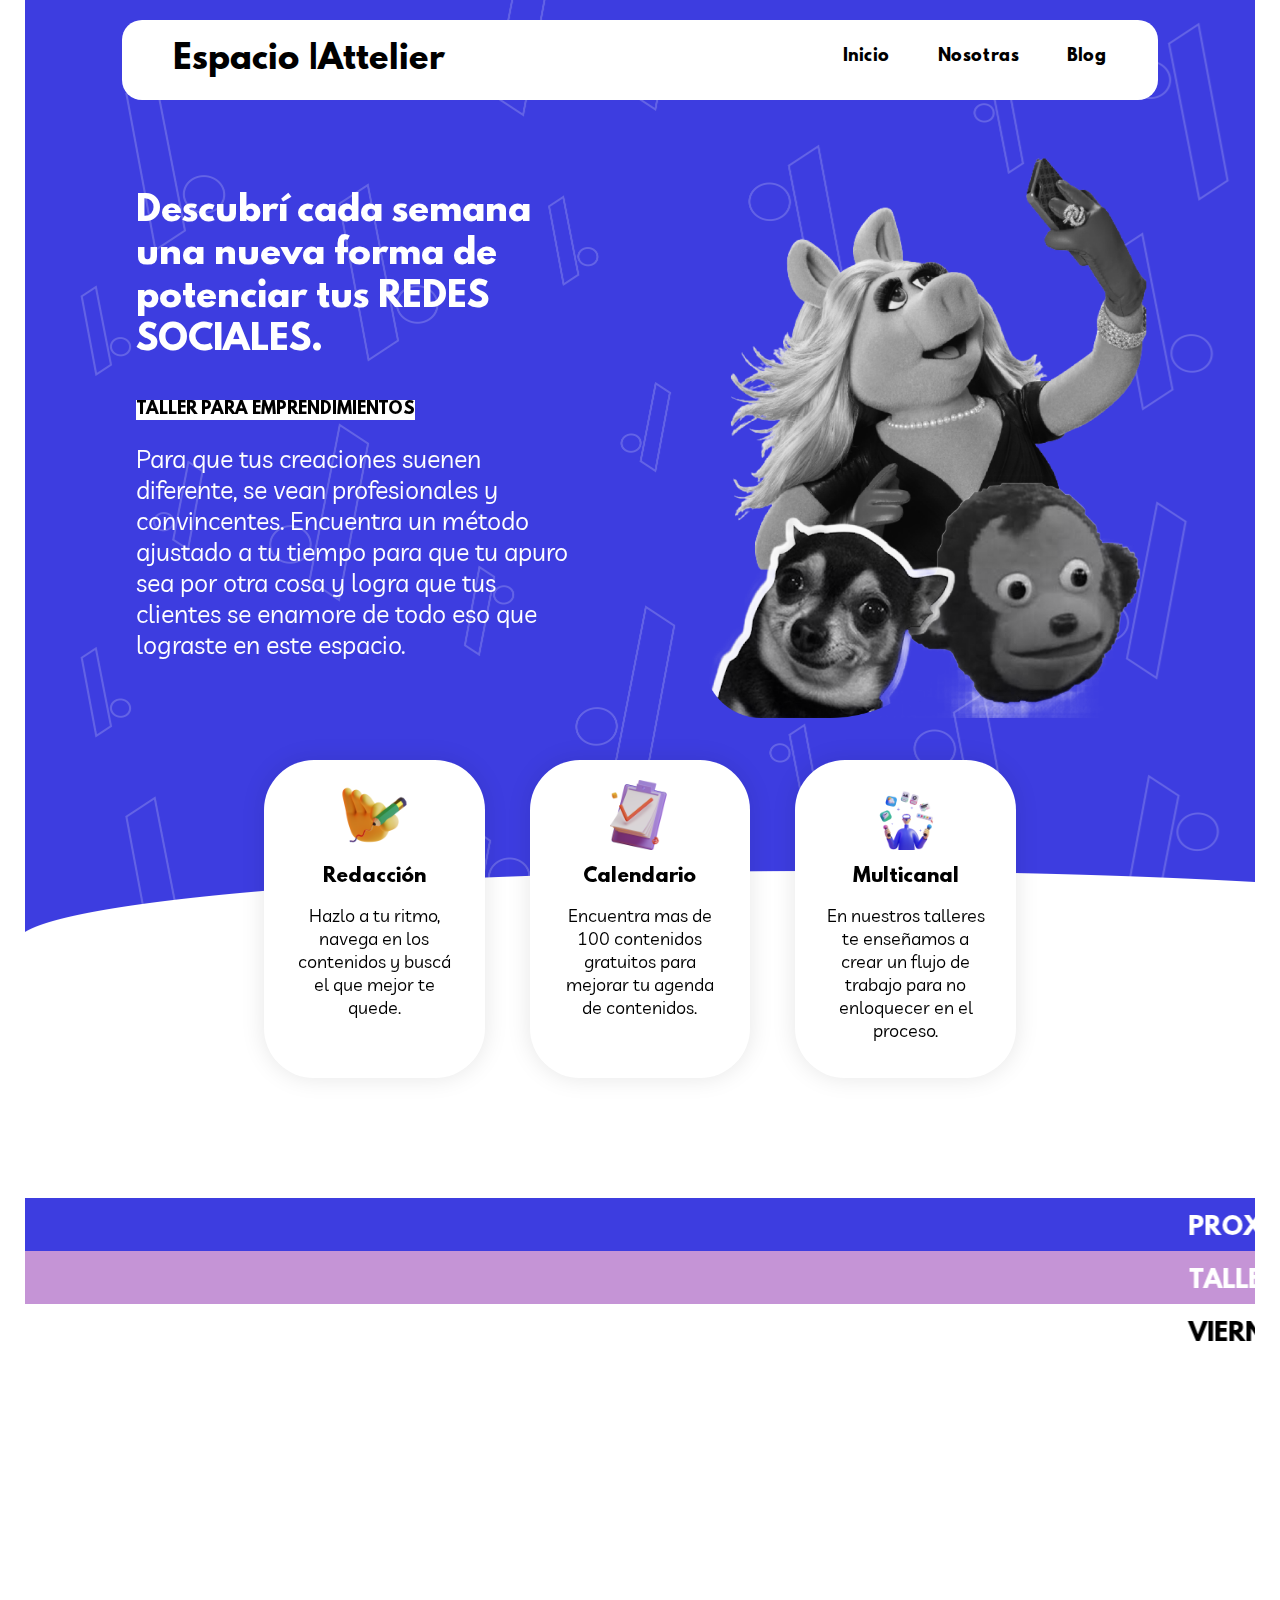
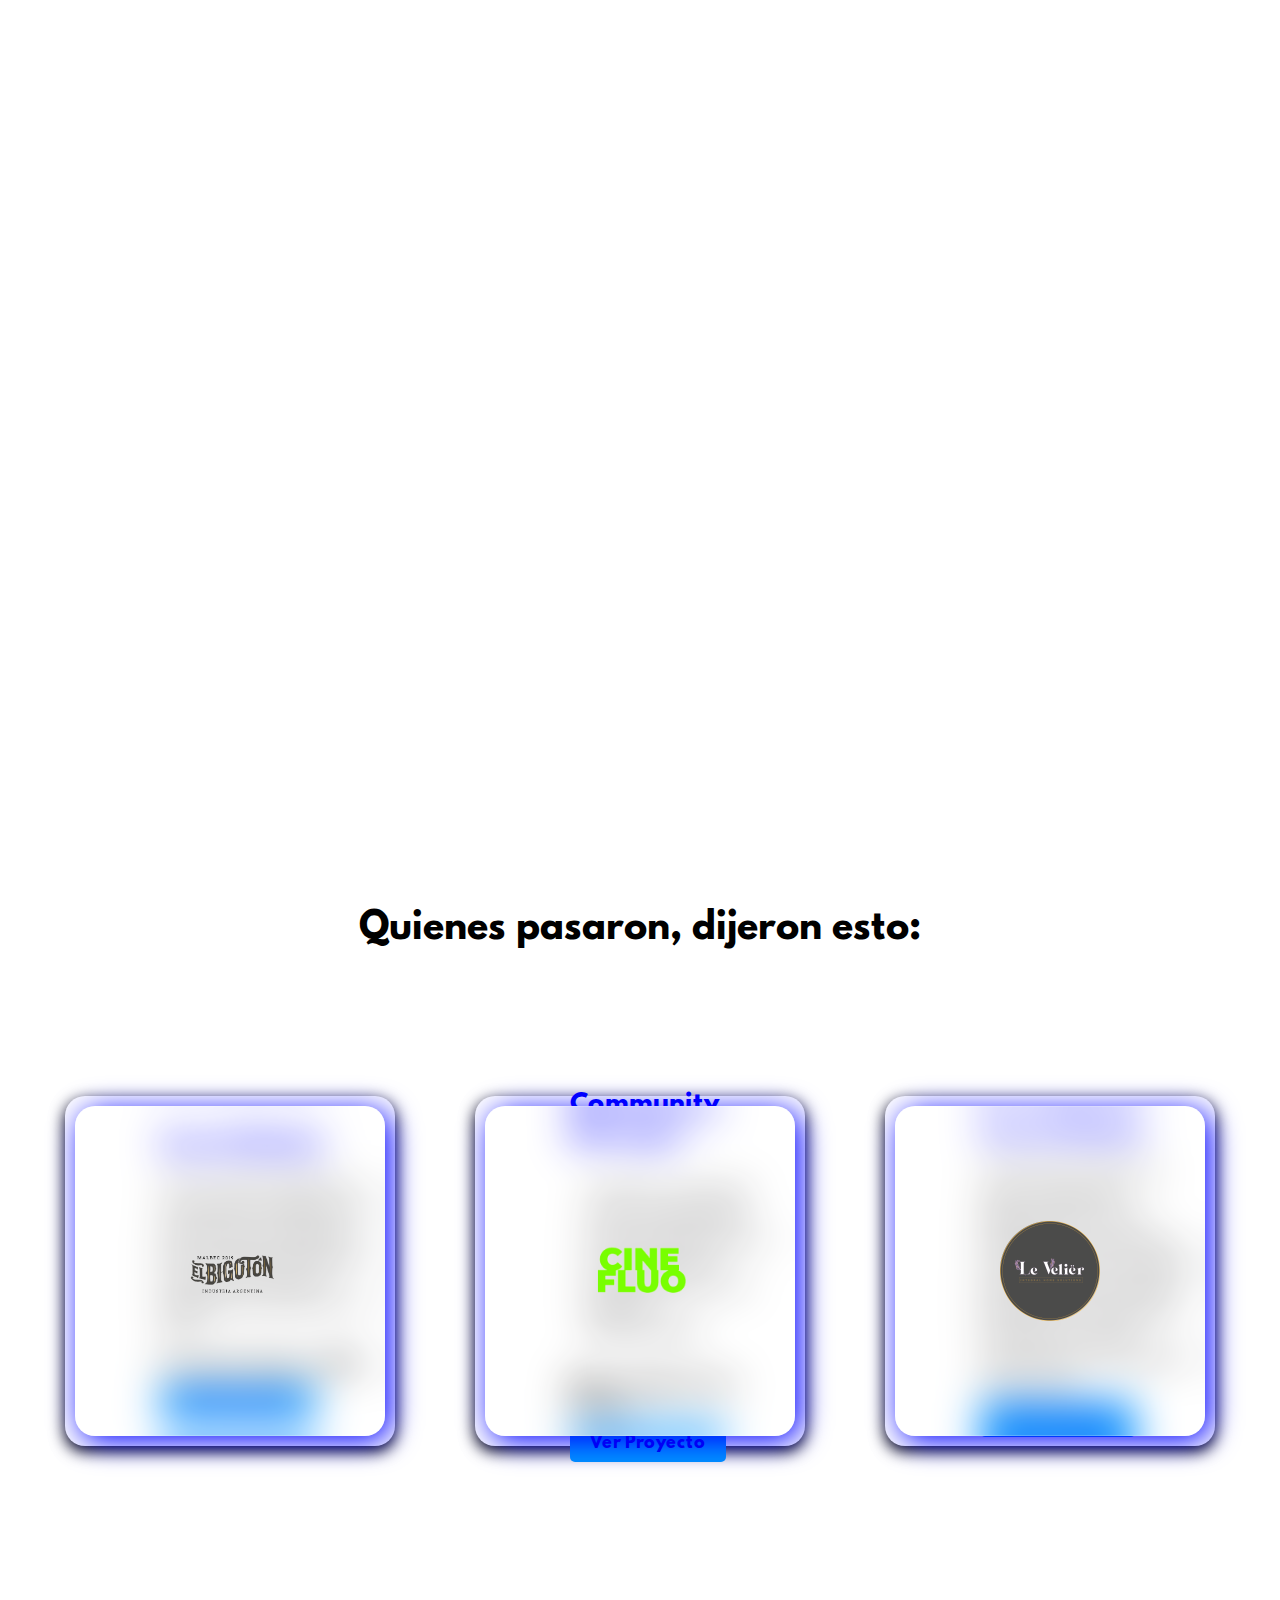
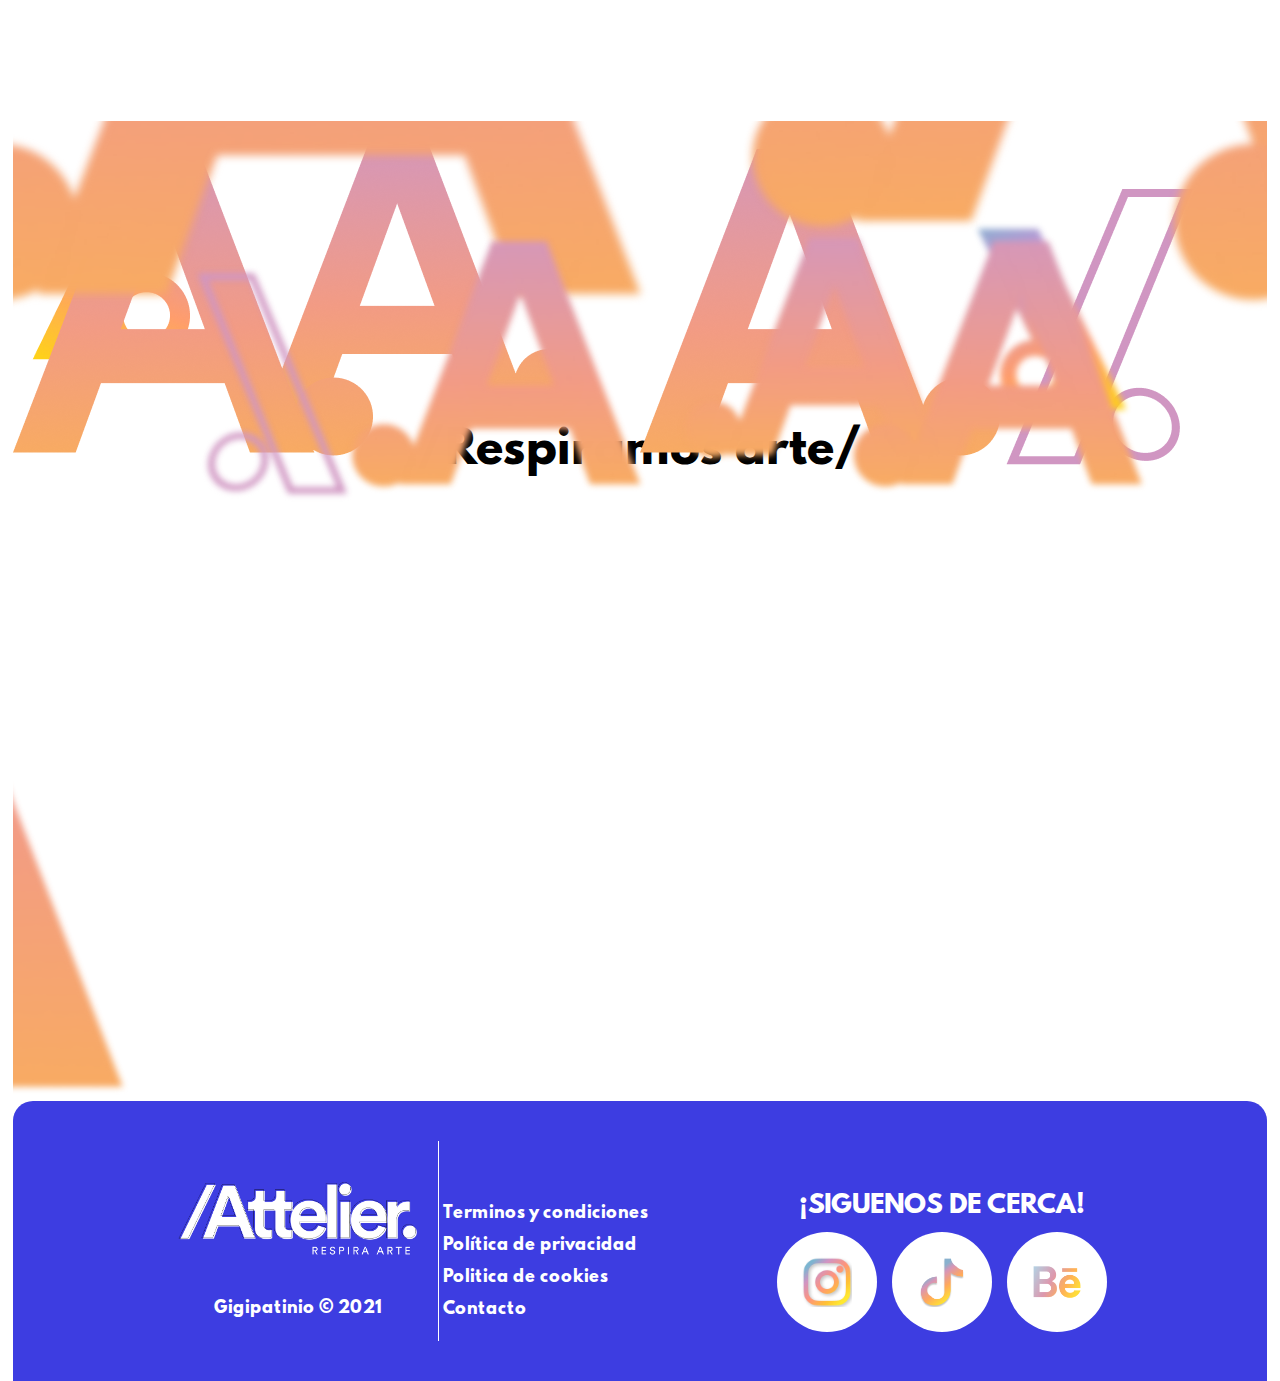
<file: index.html>
<!DOCTYPE html>
<html lang="es">
<head>
	<meta charset="UTF-8">
	<meta name="viewport" content="width=device-width, initial-scale=1, shrink-to-fit=no">
	<meta name="viewport" content="width=device-width, initial-scale=1.0">
	<meta name="description" content="Espacio Attelier, respira arte. Taller gratis de redes sociales para emprendimientos.">
	<meta name="keywords" content="Redacción, Copywriting, Taller de Redes Sociales, Talleres gratis, Manejo de Redes Sociales, Redes sociales para marcas, Redes estratégicas">
	<meta name="viewport" content="width=device-width, initial-scale=1.0">

	<title>Espacio Attelier</title>

	<!---fonts ------>
	<link rel="preconnect" href="https://fonts.googleapis.com">
	<link rel="preconnect" href="https://fonts.gstatic.com" crossorigin>
	<link href="https://fonts.googleapis.com/css2?family=Livvic:ital,wght@0,200;0,300;0,400;0,600;1,100;1,200;1,400&display=swap" rel="stylesheet">


	<!---CSS------>
	<link rel="stylesheet" href="css/style.css">

	<!---ANIMACIONES AOS------>
	<link href="https://unpkg.com/aos@2.3.1/dist/aos.css" rel="stylesheet">
	
	
	<!----ADSENCE------>
	<script async src="https://pagead2.googlesyndication.com/pagead/js/adsbygoogle.js?client=ca-pub-4449974829441707"
     	crossorigin="anonymous"></script>
</head>
<body>
<!-------------------NAV----------------->
<!-- ***** Header Area Start ***** -->
<header class="header">
    	<nav class="nav">
	    	<div class="nav__container">
	    		<h1 class="nav__log">Espacio<strong> |Attelier</strong></h1>

	    		<label for="menu" class="nav__label">
	    			<img src="archivos/menu.svg" class="nav__img">
	    		</label>

	    		<input type="checkbox" id="menu" class="nav__input">

	    		<div class="nav__menu">
	    			<a href="index.html" class="nav__item">Inicio</a>
	    			<a href="pages/nosotras.html" class="nav__item">Nosotras</a>
	    			<a href="pages/blog.html" class="nav__item">Blog</a>
	    		</div>
	    	</div>
	    </nav>
</header>
<!-- ***** Header Area End ***** -->

<!---------Secciones Area------------>
<!-----------Seccion 1--------------->
<section class="seccion-uno">
	<div class="container-seccion">
		<div class="container-txt">
			<h3 data-aos="fade-up" data-aos-duration="1000" >Descubrí cada semana una nueva forma de potenciar tus <strong>REDES SOCIALES.</strong></h3>
			<h4 data-aos="fade-up" data-aos-duration="2000"><mark>TALLER PARA EMPRENDIMIENTOS</mark></h4>
			<p data-aos="fade-up" data-aos-duration="3000"> Para que tus creaciones suenen diferente, se vean profesionales y convincentes. Encuentra un método ajustado a tu tiempo para que tu apuro sea por otra cosa y logra que tus clientes se enamore de todo eso que lograste en este espacio.</p>
		</div>
		<div class="container-img" >
			<img src="archivos/imagenes/meme1.png" alt="collage-memes" data-aos="zoom-out" data-aos-duration="2000">
		</div>
	</div>
</section>
<!--FIN Seccion 1 - NOVEDADES---------->

<!-- Seccion 2 - ONBOARDING---------->
<section class="seccion-dos">
	<div class="container-seccion-dos">
		<div class="container-content" data-aos="fade-up" data-aos-duration="1000">
			<img src="archivos/imagenes/icono-redaccion.png" alt="icono-redaccion">
			<h3>Redacción</h3>
			<p>Hazlo a tu ritmo, navega en los contenidos y buscá el que mejor te quede.</p>
		</div>
		<div class="container-content" data-aos="fade-up" data-aos-duration="2000">
			<img src="archivos/imagenes/icono-calendario.png" alt="icono-calendario">
			<h3>Calendario</h3>
			<p>Encuentra mas de 100 contenidos gratuitos para mejorar tu agenda de contenidos.</p>
		</div>
		<div class="container-content" data-aos="fade-up" data-aos-duration="3000">
			<img src="archivos/imagenes/icono-multicanal.png" alt="icono-multicanal">
			<h3>Multicanal</h3>
			<p>En nuestros talleres te enseñamos a crear un flujo de trabajo para no enloquecer en el proceso.</p>
		</div>
	</div>
</section>
<!--FIN Seccion 2 ONBOARDING---------->
<!-- INICIO Seccion 3 ROTATICAS------->

	<section class="tiraTxt">
		<article>
			<h2 class="tiraTxt1"><marquee behavior="" direction="">Proxímas fechas</h2></marquee>
			<h2 class="tiraTxt2"><marquee behavior="" direction="">Taller de Redes Sociales</h2></marquee>
			<h2 class="tiraTxt3"><marquee behavior="" direction="">viernes 18 de julio - 19 hs arg</h2></marquee>
		</article>
	</section>

<!-- FIN Seccion 3 ROTATICAS------->
<!--INICIO Seccion 4 CATEGORIAS---------->
	<div class="categorias">
		<ul class="categorias__contenedor" data-aos="zoom-in" data-aos-duration="2000">
			<li><a href="#" data-text= "Social Media">Social Media</a></li>
			<li><a href="#" data-text= "Diseño UX">Diseño UX</a></li>
			<li><a href="#" data-text= "Copywriting">Copywriting</a></li>
			<li><a href="#" data-text= "Recursos">Recursos</a></li>
			<li><a href="#" data-text= "Talleres">Talleres</a></li>
			<li><a href="#" data-text= "Paquetes">Paquetes</a></li>
			<li><a href="#" data-text= "Comunidad">Comunidad</a></li>
		</ul>
	</div>
<!-- FIN Seccion 4 CATEGORIAS------->
<!--INICIO Seccion 5 CLIENTES---------->
	<h3 class="body-titulo">Quienes pasaron, dijeron esto:</h3>
	<section class="body">
		<div class="container">
			<div class="card">
				<div class="imgBx">
					<img src="archivos/imagenes/img1.png" alt="el-bigoton-logo">
				</div>
				<div class="content">
					<h3>Social Media</h3>
					<p> "Fue un ardúo trabajo con muchísimos cambios en el camino pero el proyecto final se desarrolló durante el primer tramo de la pandemia y resultó ser un éxito."</p><br><strong>Leonardo Aquino, CEO.</strong>
						<a href="#">Ver Proyecto</a>
				</div>
			</div>
		</div>
		<div class="container">
			<div class="card">
				<div class="imgBx">
					<img src="archivos/imagenes/img2.png" alt="el-bigoton-logo">
				</div>
				<div class="content">
					<h3>Community Manager</h3>
					<p class="txt"> "Pudímos comprobar con un research que teníamos productos en el mercado de la publicidad que no se estaban desarrollando."</p><br><strong>Mauro Angemi, Co-funder.</strong>
						<a href="#">Ver Proyecto</a>
				</div>
			</div>
		</div>
		<div class="container">
			<div class="card">
				<div class="imgBx">
					<img src="archivos/imagenes/img3.png" alt="el-bigoton-logo">
				</div>
				<div class="content">
					<h3>Social Media</h3>
					<p> "Lorem ipsum dolor sit, amet consectetur adipisicing elit. Animi temporibus vero ducimus et fugit autem nam dolore, laboriosam quas corporis praesentium voluptatum inventore eius quos molestias illo consequatur neque alias!"</p>
						<a href="#">Ver Proyecto</a>
				</div>
			</div>
		</div>
	</section>
<!-- FIN Seccion 4 CATEGORIAS---------->
<!--INICIO Seccion 5 FORMULARIO ---------->
<section class="seccion-seis">
	<div class="forms">
		<h2>/Respiramos arte/</h2>
		<div class="set">
			<div><img src="archivos/imagenes/inicial-1.png" alt=""></div>
			<div><img src="archivos/imagenes/inicial-2.png" alt=""></div>
			<div><img src="archivos/imagenes/inicial-4.png" alt=""></div>
			<div><img src="archivos/imagenes/logo.png" alt=""></div>
			<div><img src="archivos/imagenes/inicial.png" alt=""></div>
			<div><img src="archivos/imagenes/inicial-2.png" alt=""></div>
		</div>
		<div class="set set2">
			<div><img src="archivos/imagenes/inicial-1.png" alt=""></div>
			<div><img src="archivos/imagenes/inicial-2.png" alt=""></div>
			<div><img src="archivos/imagenes/inicial-4.png" alt=""></div>
			<div><img src="archivos/imagenes/logo.png" alt=""></div>
			<div><img src="archivos/imagenes/inicial.png" alt=""></div>
			<div><img src="archivos/imagenes/inicial-2.png" alt=""></div>
		</div>
		<div class="set set3">
			<div><img src="archivos/imagenes/inicial-1.png" alt=""></div>
			<div><img src="archivos/imagenes/inicial-2.png" alt=""></div>
			<div><img src="archivos/imagenes/inicial-4.png" alt=""></div>
			<div><img src="archivos/imagenes/logo.png" alt=""></div>
			<div><img src="archivos/imagenes/inicial.png" alt=""></div>
			<div><img src="archivos/imagenes/inicial-2.png" alt=""></div>
		</div>
	</div>
	<section class="form-dos">
		<div class="box-forms">
			<div class="container-box" data-aos="fade-up" data-aos-duration="1000">
				<div class="formulario">
					<h2>Entrá gratis al taller online de Redes Sociales.</h2>
					<form>
						<div class="inputBox">
							<input type="text" placeholder="¿Cómo te llamás?">
						</div>
						<div class="inputBox">
							<input type="text" placeholder="Coloca tu E-mail">
						</div>
						<br>
						<div class="input-boton">
							<input type="submit" value="Enviar">
						</div>
						<br>
						<div class="checkbox">
							 <p class="forget"><input type="checkbox"> Acepto recibir recursos semanales para mis redes sociales. <a href="#">Ver Téminos y Condiciones</a></p>
						</div>
					</form>
				</div>
			</div>
		</div>
	</section>
</section>
<!--FIN Seccion 5 FORMULARIO ---------->
<!--INICIO Seccion 6 FOOTER ---------->

	<footer class="footer">
		<div class="logo-footer">
			<img src="archivos/imagenes/logo-footer.png" alt="logo-png">
			<p class="credito">Gigipatinio © 2021</p>
		</div>
		<hr>
		<!--Elemento 1-->
		<div class="footer__informacion">
			<!--Elementos-->
              <p><span class="footer__tags">Terminos y condiciones</span></p>
              <p><span class="footer__tags">Política de privacidad</span></p>
              <p><span class="footer__tags">Politica de cookies</span></p>
              <p><span class="footer__tags">Contacto</span></p>
    	</div>
    	<!--Elemento 2-->
		<div class="footer__info-rrss">
			<p class="footer__titulo"> ¡Siguenos de cerca!</p>
			<!--Modificador-->
			<div class="footer__iconos-rrss footer__iconos-rrss--tamanio">
				<div class="container-rrss">
					<img  class="iconos-rrss" src="archivos/imagenes/instagram.png" alt="icono-instagram">
				</div>
				<div class="container-rrss">
					<img  class="iconos-rrss" src="archivos/imagenes/tiktok.png" alt="icono-tiktok">
				</div>
				<div class="container-rrss">
					<img class="iconos-rrss"  src="archivos/imagenes/behance.png" alt="icono-behance">
				</div>
			</div>
		</div>

	</footer>
<!--FIN de Seccion 6 Footer -->
<!--scripts bootrap-->
	<script src="https://code.jquery.com/jquery-3.5.1.slim.min.js" integrity="sha384-DfXdz2htPH0lsSSs5nCTpuj/zy4C+OGpamoFVy38MVBnE+IbbVYUew+OrCXaRkfj" crossorigin="anonymous"></script>

<!--scripts animaciones-aos-->
	<script src="https://unpkg.com/aos@2.3.1/dist/aos.js"></script>
	<script>
  			AOS.init();
	</script>

</body>
</html>
</file>
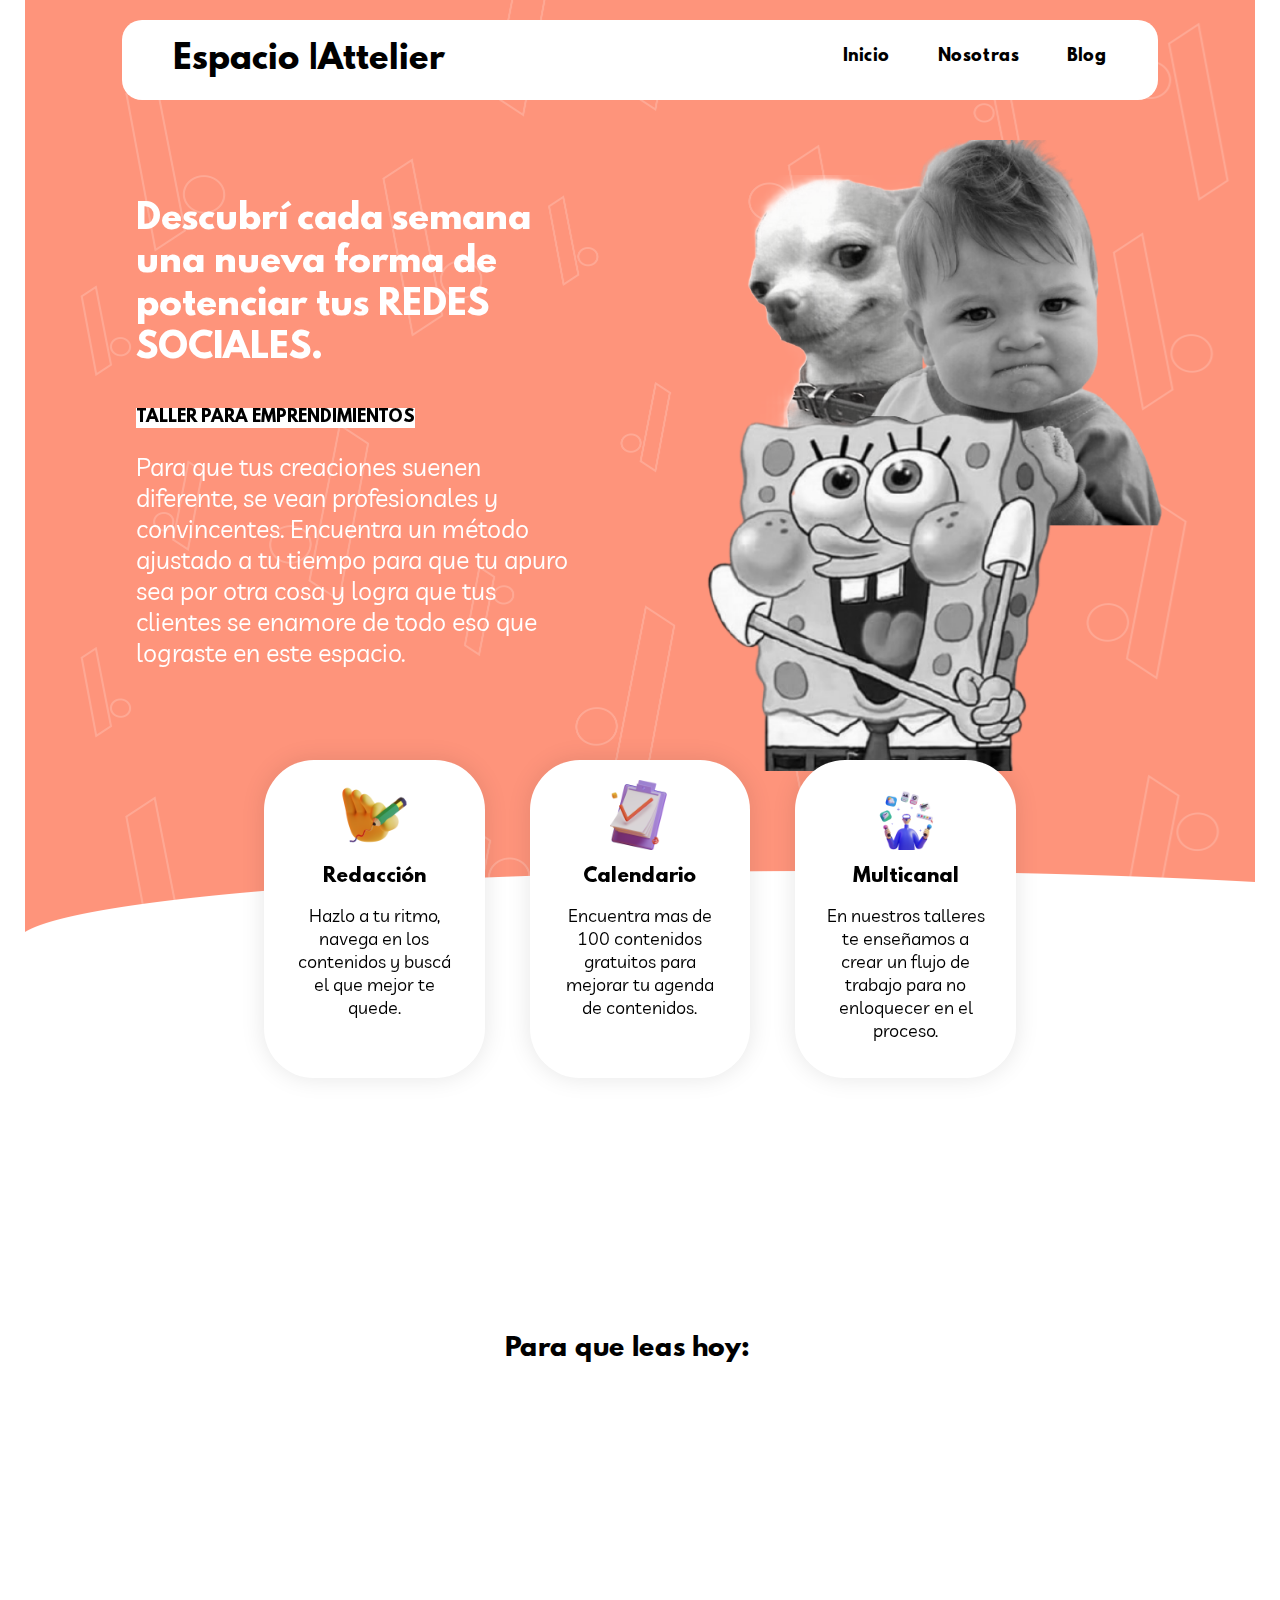
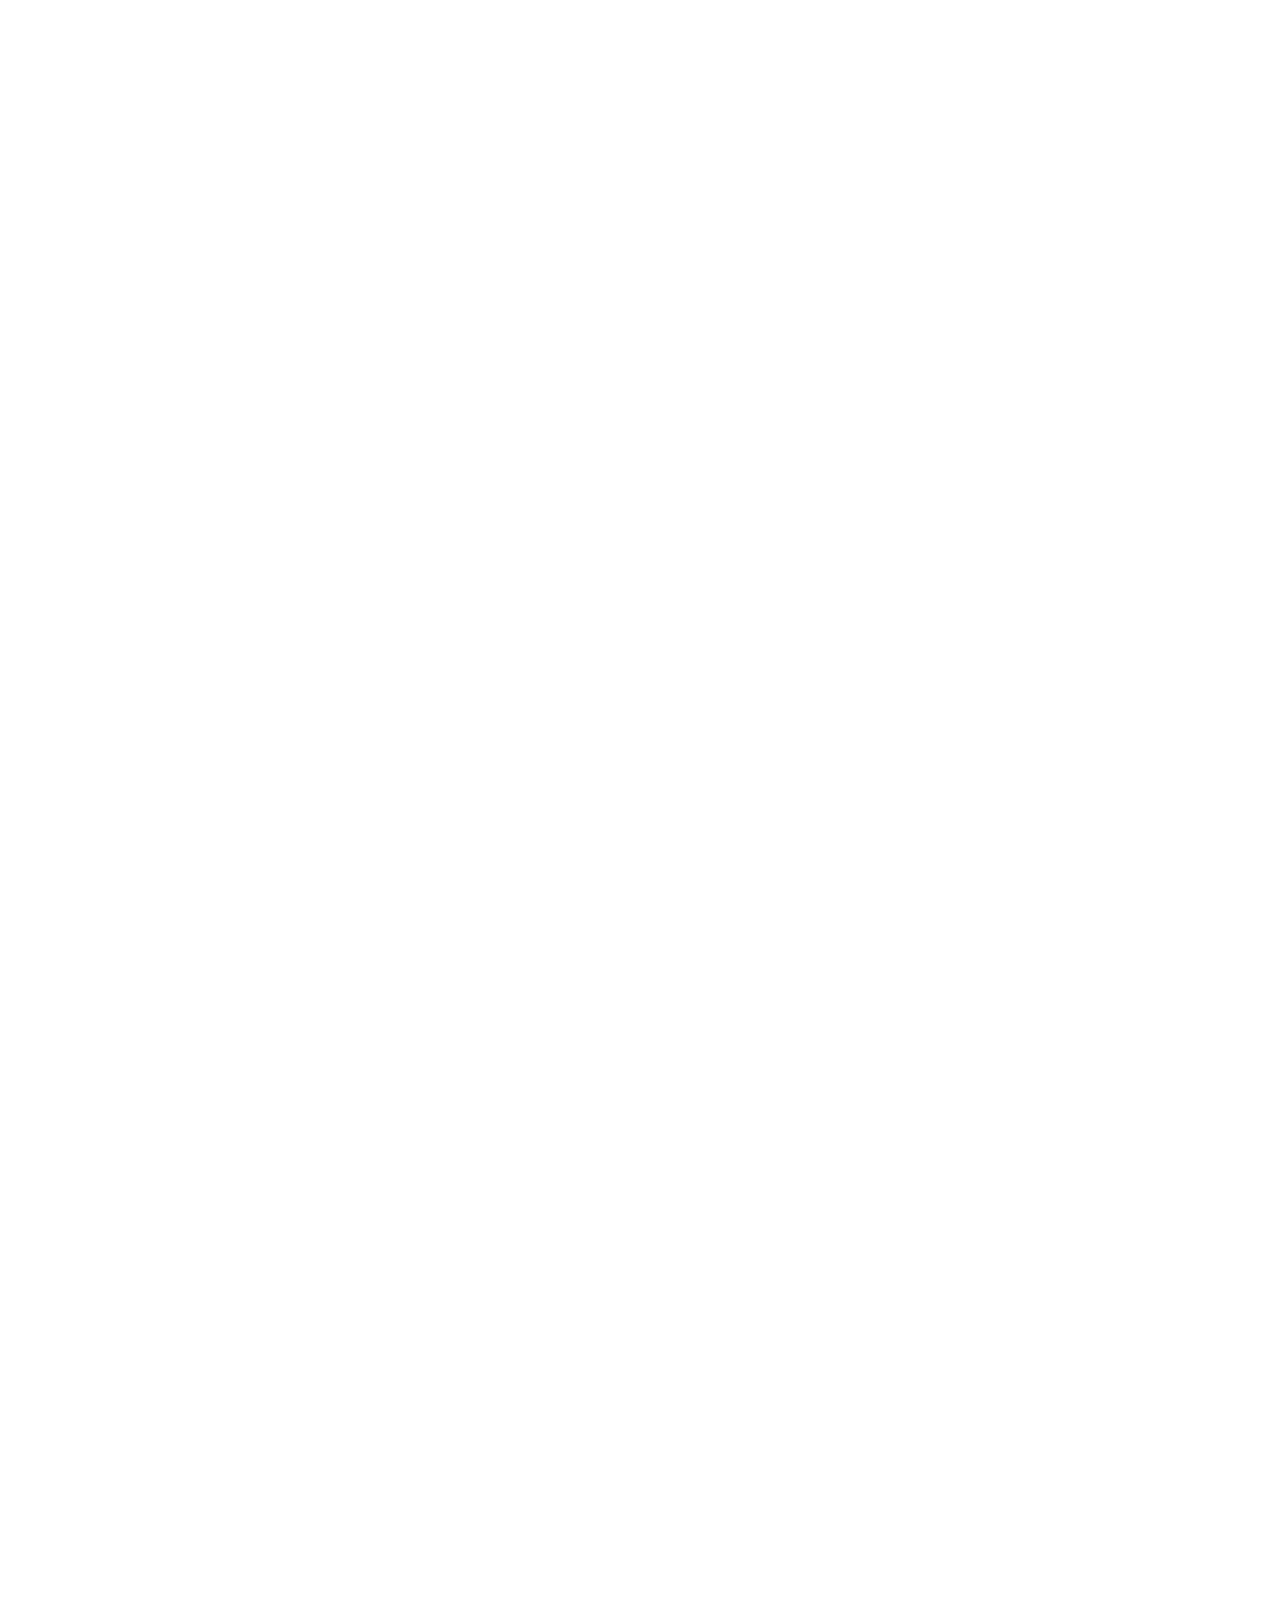
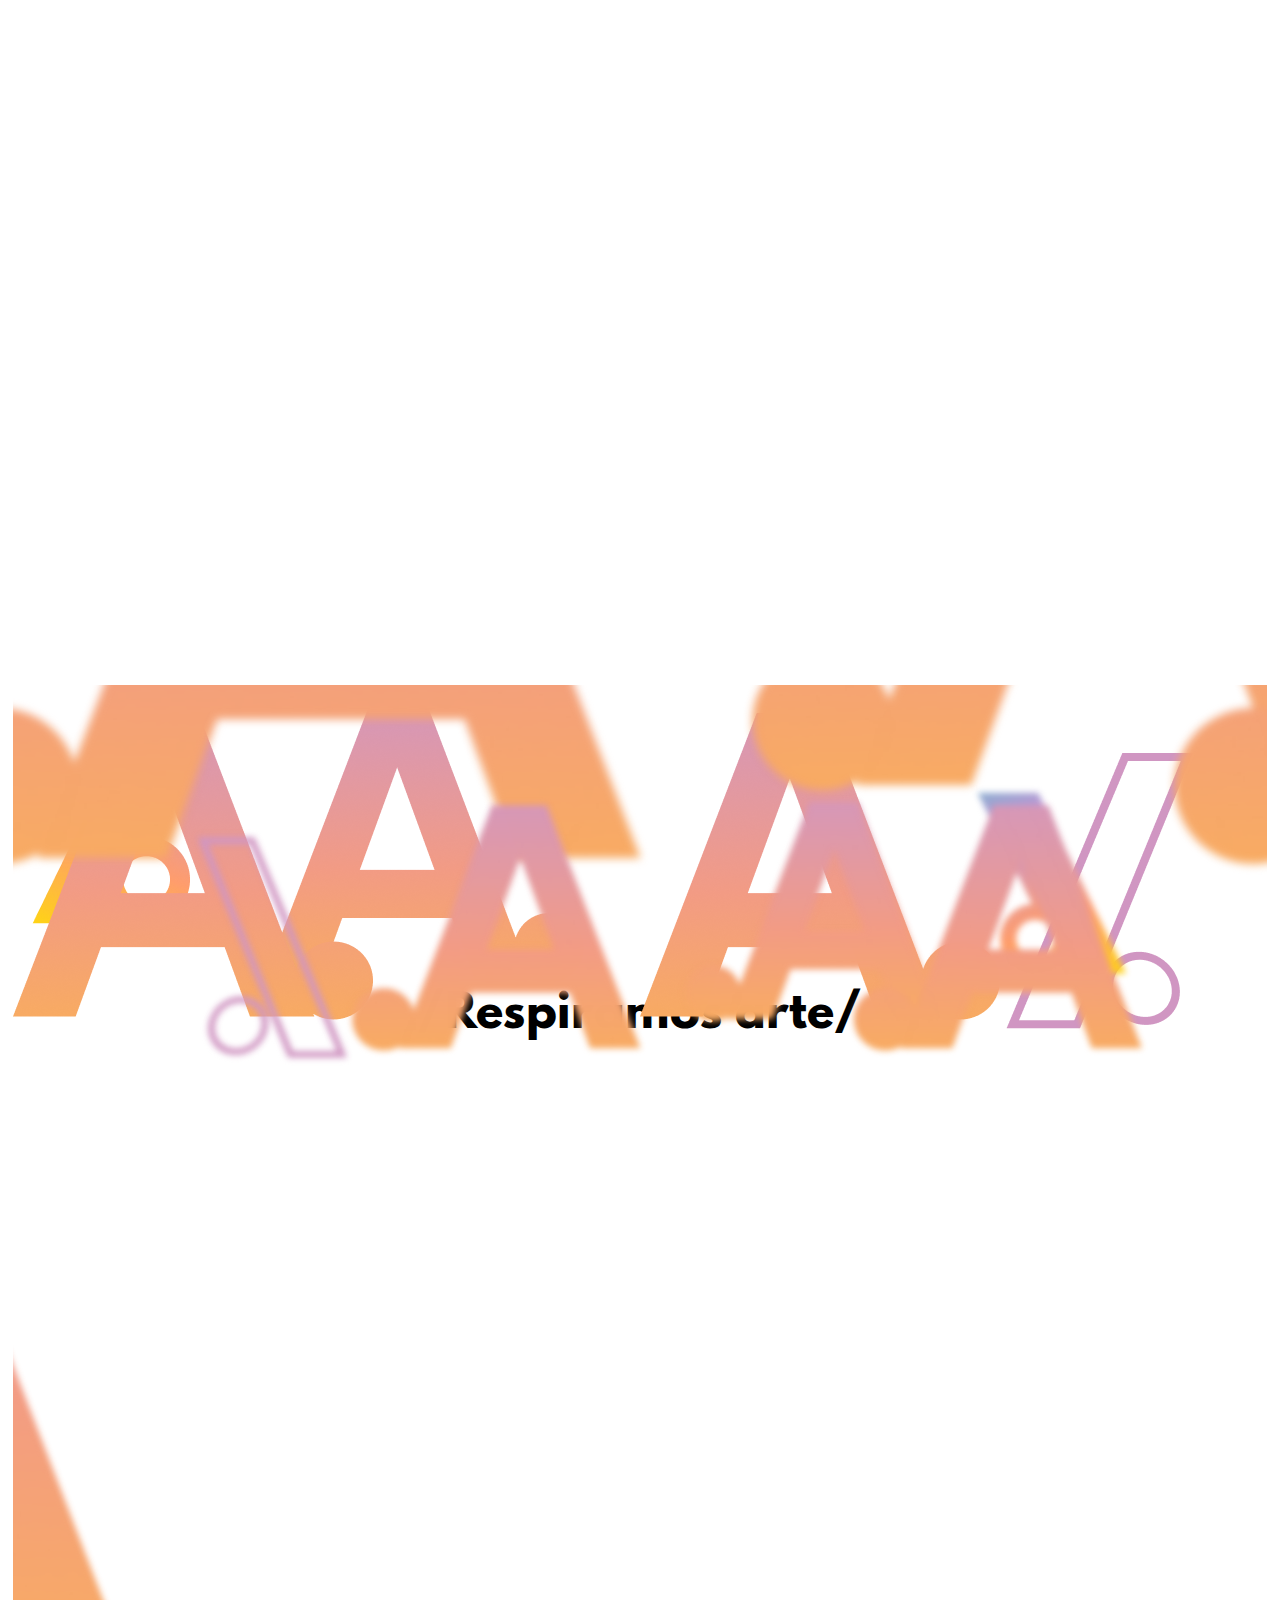
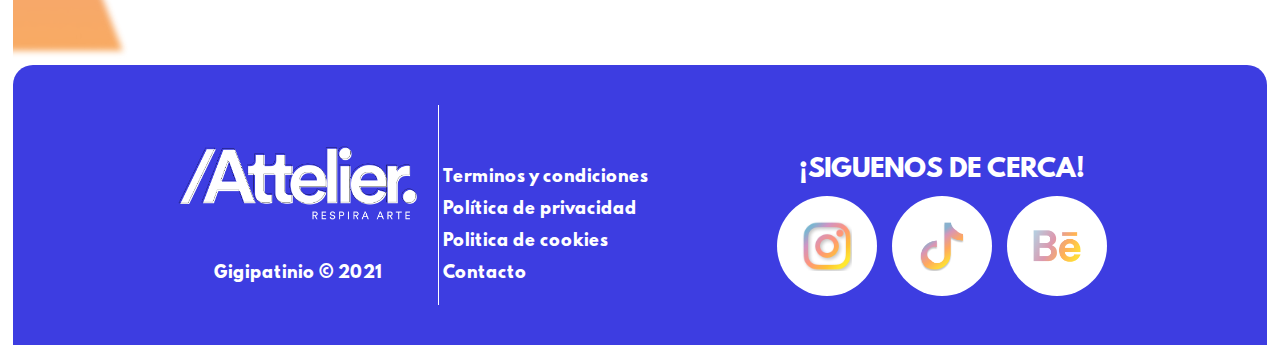
<file: pages/blog.html>
<!DOCTYPE html>
<html lang="en">
<head>
	<meta charset="UTF-8">
	<meta name="viewport" content="width=device-width, initial-scale=1.0">
	<meta name="description" content="Espacio Attelier, respira arte. Taller gratis de redes sociales para emprendimientos.">
	<meta name="keywords" content="Redacción, Copywriting, Taller de Redes Sociales, Talleres gratis, Manejo de Redes Sociales, Redes sociales para marcas, Redes estratégicas">
	<meta name="viewport" content="width=device-width, initial-scale=1.0">

	<title>Espacio Attelier</title>

	<!---fonts ------>
	<link rel="preconnect" href="https://fonts.googleapis.com">
	<link rel="preconnect" href="https://fonts.gstatic.com" crossorigin>
	<link href="https://fonts.googleapis.com/css2?family=Livvic:ital,wght@0,200;0,300;0,400;0,600;1,100;1,200;1,400&display=swap" rel="stylesheet">

	<!---CSS------>
	<link rel="stylesheet" href="../css/style-blog.css">

	<!---ANIMACIONES AOS------>
	<link href="https://unpkg.com/aos@2.3.1/dist/aos.css" rel="stylesheet">
</head>
<body>

<!-------------------NAV----------------->
<!-- ***** Header Area Start ***** -->
<header class="header" data-aos="fade-zoom-in" data-aos-easing="ease-in-back"  data-aos-delay="300"  data-aos-offset="0">
    	<nav class="nav">
	    	<div class="nav__container">
	    		<h1 class="nav__log">Espacio<strong> |Attelier</strong></h1>

	    		<label for="menu" class="nav__label">
	    			<img src="../archivos/menu.svg" class="nav__img">
	    		</label>

	    		<input type="checkbox" id="menu" class="nav__input">

	    		<div class="nav__menu">
	    			<a href="../index.html" class="nav__item">Inicio</a>
	    			<a href="../pages/nosotras.html" class="nav__item">Nosotras</a>
	    			<a href="../pages/blog.html" class="nav__item">Blog</a>	    	
	    		</div>
	    	</div>
	    </nav>
</header>
<!-- ***** Header Area End ***** -->

<!-----------seccion 1 -NOVEDADES--------------->
<section class="seccion-uno">
	<div class="container-seccion">
		<div class="container-txt">
			<h3 data-aos="fade-up" data-aos-duration="1000" >Descubrí cada semana una nueva forma de potenciar tus <strong>REDES SOCIALES.</strong></h3>
			<h4 data-aos="fade-up" data-aos-duration="2000"><mark>TALLER PARA EMPRENDIMIENTOS</mark></h4>
			<p data-aos="fade-up" data-aos-duration="3000"> Para que tus creaciones suenen diferente, se vean profesionales y convincentes. Encuentra un método ajustado a tu tiempo para que tu apuro sea por otra cosa y logra que tus clientes se enamore de todo eso que lograste en este espacio.</p>
		</div>
		<div class="container-img" >
			<img src="../archivos/imagenes/meme2.png" alt="collage-memes" data-aos="zoom-out" data-aos-duration="2000">
		</div>
	</div>
</section>
<!---------FIN Seccion 1 - NOVEDADES---------->

<!----------- Seccion 2 - ONBOARDING---------->
<section class="seccion-dos">
	<div class="container-seccion-dos">
		<div class="container-content" data-aos="fade-up" data-aos-duration="1000">
			<img src="../archivos/imagenes/icono-redaccion.png" alt="icono-redaccion">
			<h3>Redacción</h3>
			<p>Hazlo a tu ritmo, navega en los contenidos y buscá el que mejor te quede.</p>
		</div>
		<div class="container-content" data-aos="fade-up" data-aos-duration="2000">
			<img src="../archivos/imagenes/icono-calendario.png" alt="icono-calendario">
			<h3>Calendario</h3>
			<p>Encuentra mas de 100 contenidos gratuitos para mejorar tu agenda de contenidos.</p>
		</div>
		<div class="container-content" data-aos="fade-up" data-aos-duration="3000">
			<img src="../archivos/imagenes/icono-multicanal.png" alt="icono-multicanal">
			<h3>Multicanal</h3>
			<p>En nuestros talleres te enseñamos a crear un flujo de trabajo para no enloquecer en el proceso.</p>
		</div>
	</div>
</section>
<!----------FIN Seccion 2 ONBOARDING---------->

<!---INICIO Seccion 3 ENTRADAS DEL BLOG------->
<section class="section-post">
    <h3>Para que leas hoy:</h3> 
    <div class="conainer-grid">
        <div class="col-grid-uno">
            <img  data-aos="fade-up" data-aos-duration="2000" src="../archivos/imagenes/blog-post1.png" alt="nota-sobre-formulas-escritura">
            <img  data-aos="fade-up" data-aos-duration="2000" src="../archivos/imagenes/blog-post2.png" alt="nota-sobre-calendario">
            <img  data-aos="fade-up" data-aos-duration="2000" src="../archivos/imagenes/blog-post3.png" alt="nota-sobre-email-marketing">
        </div>
        <div class="col-grid-dos">
            <img  data-aos="fade-up" data-aos-duration="2000" src="../archivos/imagenes/blog-post4.png" alt="nota-sobre-estrategia-de-contenidos">
            <img  data-aos="fade-up" data-aos-duration="2000" src="../archivos/imagenes/blog-post5.png" alt="nota-comunidad">
            <img  data-aos="fade-up" data-aos-duration="2000" src="../archivos/imagenes/blog-post6.png" alt="nota-formulas-textos-persuasivos">
        </div>
    </div>
</section>
<!-- FIN Seccion 3 ENTRADAS DEL BLOG------->


<!--INICIO Seccion 5 CARRUSEL DE VIDEOS---------->
<section class="banner">
	<img data-aos="fade-zoom-in" data-aos-easing="ease-in-back" data-aos-delay="300" data-aos-offset="0"src="../archivos/imagenes/banner-logo-newle.png" alt="banner-logo">
</section>
<!-- FIN Seccion 3 ENTRADAS DEL BLOG------->

<!--INICIO Seccion 4 CATEGORIAS---------->
	<div class="categorias">
		<ul class="categorias__contenedor" data-aos="zoom-in" data-aos-duration="2000">
			<li><a href="#" data-text= "Social Media">Social Media</a></li>
			<li><a href="#" data-text= "Diseño UX">Diseño UX</a></li>
			<li><a href="#" data-text= "Copywriting">Copywriting</a></li>
			<li><a href="#" data-text= "Recursos">Recursos</a></li>
			<li><a href="#" data-text= "Talleres">Talleres</a></li>
			<li><a href="#" data-text= "Paquetes">Paquetes</a></li>
			<li><a href="#" data-text= "Comunidad">Comunidad</a></li>
		</ul>
	</div>
<!-- FIN Seccion 4 CATEGORIAS------->
<!--INICIO Seccion 5 FORMULARIO ---------->
<section class="seccion-seis">
	<div class="forms">
		<h2>/Respiramos arte/</h2>
		<div class="set">
			<div><img src="../archivos/imagenes/inicial-1.png" alt=""></div>
			<div><img src="../archivos/imagenes/inicial-2.png" alt=""></div>
			<div><img src="../archivos/imagenes/inicial-4.png" alt=""></div>
			<div><img src="../archivos/imagenes/logo.png" alt=""></div>
			<div><img src="../archivos/imagenes/inicial.png" alt=""></div>
			<div><img src="../archivos/imagenes/inicial-2.png" alt=""></div>
		</div>
		<div class="set set2">
			<div><img src="../archivos/imagenes/inicial-1.png" alt=""></div>
			<div><img src="../archivos/imagenes/inicial-2.png" alt=""></div>
			<div><img src="../archivos/imagenes/inicial-4.png" alt=""></div>
			<div><img src="../archivos/imagenes/logo.png" alt=""></div>
			<div><img src="../archivos/imagenes/inicial.png" alt=""></div>
			<div><img src="../archivos/imagenes/inicial-2.png" alt=""></div>
		</div>
		<div class="set set3">
			<div><img src="../archivos/imagenes/inicial-1.png" alt=""></div>
			<div><img src="../archivos/imagenes/inicial-2.png" alt=""></div>
			<div><img src="../archivos/imagenes/inicial-4.png" alt=""></div>
			<div><img src="../archivos/imagenes/logo.png" alt=""></div>
			<div><img src="../archivos/imagenes/inicial.png" alt=""></div>
			<div><img src="../archivos/imagenes/inicial-2.png" alt=""></div>
		</div>
	</div>
	<section class="form-dos">
		<div class="box-forms">
			<div class="container-box" data-aos="fade-up" data-aos-duration="1000">
				<div class="formulario">
					<h2>Entrá gratis al taller online de Redes Sociales.</h2>
					<form>
						<div class="inputBox">
							<input type="text" placeholder="¿Cómo te llamás?">
						</div>
						<div class="inputBox">
							<input type="text" placeholder="Coloca tu E-mail">
						</div>
						<br>
						<div class="input-boton">
							<input type="submit" value="Enviar">
						</div>
						<br>
						<div class="checkbox">
							 <p class="forget"><input type="checkbox"> Acepto recibir recursos semanales para mis redes sociales. <a href="#">Ver Téminos y Condiciones</a></p>
						</div>
					</form>
				</div>
			</div>
		</div>
	</section>
</section>
<!--FIN Seccion 5 FORMULARIO ---------->
<!--INICIO Seccion 6 FOOTER ---------->

	<footer class="footer">
		<div class="logo-footer">
			<img src="../archivos/imagenes/logo-footer.png" alt="logo-png">
			<p class="credito">Gigipatinio © 2021</p>
		</div>
		<hr>
		<!--Elemento 1-->
		<div class="footer__informacion">
			<!--Elementos-->
              <p><span class="footer__tags">Terminos y condiciones</span></p>
              <p><span class="footer__tags">Política de privacidad</span></p>
              <p><span class="footer__tags">Politica de cookies</span></p>
              <p><span class="footer__tags">Contacto</span></p>
    	</div>
    	<!--Elemento 2-->
		<div class="footer__info-rrss">
			<p class="footer__titulo"> ¡Siguenos de cerca!</p>
			<!--Modificador-->
			<div class="footer__iconos-rrss footer__iconos-rrss--tamanio">
				<div class="container-rrss">
					<img  class="iconos-rrss" src="../archivos/imagenes/instagram.png" alt="icono-instagram">
				</div>
				<div class="container-rrss">
					<img  class="iconos-rrss" src="../archivos/imagenes/tiktok.png" alt="icono-tiktok">
				</div>
				<div class="container-rrss">
					<img class="iconos-rrss"  src="../archivos/imagenes/behance.png" alt="icono-behance">
				</div>
			</div>
		</div>

	</footer>
<!--FIN de Seccion 6 Footer -->
<!--scripts bootrap-->
	<script src="https://code.jquery.com/jquery-3.5.1.slim.min.js" integrity="sha384-DfXdz2htPH0lsSSs5nCTpuj/zy4C+OGpamoFVy38MVBnE+IbbVYUew+OrCXaRkfj" crossorigin="anonymous"></script>
	<script src="https://cdn.jsdelivr.net/npm/bootstrap@4.6.0/dist/js/bootstrap.bundle.min.js" integrity="sha384-Piv4xVNRyMGpqkS2by6br4gNJ7DXjqk09RmUpJ8jgGtD7zP9yug3goQfGII0yAns" crossorigin="anonymous"></script>
<!--scripts animaciones-aos-->
	<script src="https://unpkg.com/aos@2.3.1/dist/aos.js"></script>
	<script>
  			AOS.init();
	</script>
</body>
</html>
</file>
<file: css/style.css>
@font-face	{
	font-family:'leagueSpartanBold';
	src: url('../archivos/fonts/leagueSpartanBold.ttf');
}

@font-face {
  font-family: 'Livvic', sans-serif;
}

* {
	margin: 0;
	padding: 0;
	box-sizing: border-box;
	font-family: 'leagueSpartanBold';
}

a:link, a:visited, a:active {
    text-decoration:none;
}

body {
	width: 98%;
	margin: 0 auto;
}
/*----------------------------------------------------
                NAV/ HEADER
----------------------------------------------------*/

.header {
  display: flex;
  justify-content: center;
  margin: 20px auto;
  z-index: 100;
  position: fixed;
  width: 90%;
  left: 5%;
}

.nav {
  background: white;
  height: 80px;
  border-radius: 20px;
  color: black;
  display: flex;
  justify-content: center;
  width: 90%;
}

.nav__logo { 
  font-size: 1.5em;
  font-weight: 900;

}

.nav__container {
  display: flex;
  height: 100%;
  width: 90%;
  margin: 0 auto;
  justify-content: space-between;
  align-items: center;
}

.nav__label, .nav__input {
  display: none;
}

.nav__menu{
  display: grid;
  grid-auto-flow: column;
  gap: 3em;
}

.nav__item {
  color: black;
  text-decoration: none; 
  --clippy: polygon(0 0,0 0,0 100%, 0% 100%); 
}

.nav__item::after {
  content: "";
  display: block;
  background: #fff;
  width: 90%;
  margin-top: 3px;
  height: 3px;
  clip-path: var(--clippy);
  transition: clip-path .5s;
}

.nav__item:hover{
  --clippy: polygon(0 0, 100% 0, 100% 100%, 0 100%);
}


/*----------------------------------------------
Inicio de SECCION 1 /NOVEDADES 
----------------------------------------------*/
.seccion-uno {
  margin: 0 auto;
  background-size: cover;
  background-image: url(../archivos/imagenes/fondo-meme1.png);
  background-repeat: no-repeat;
  width: 98%;
  height: 940px;
}

.container-seccion {
  display: grid;
  width: 90%;
  margin: 0 auto;
  padding-top: 140px;
  grid-template-columns: 50% 50%;
  font-family: 'leagueSpartanBold';
  grid-template-areas: 
    
    "container-txt container-img";
}

.container-txt {
  grid-area: 'container-txt';
  display: flex;
  flex-direction: column;
  margin: 50px 60px 95px 49px;
}


.container-txt {
  grid-area: container-txt;
  display: flex;
  justify-content: center;
  row-gap: 23px;
}

.container-img {
  grid-area: container-img;
}

.container-img img {
 width: 459px;
  position: relative;
  left: 64px;
  vertical-align: middle;
  border-style: none;
}

.container-txt h3 {
  font-size: 34px;
  font-weight: 300;
  color: white;
}

.container-txt h4 {
  padding: 0 0px;
  margin-top: 15px;
}   

.container-txt h4 mark {
  background-color: white;
}

.container-txt p {
  font-size: 25px;
  color: white;
  font-family: "Livvic";
}

/*----------------------------------------------
Inicio de SECCION 2 / ONBOARDING 
----------------------------------------------*/
.seccion-dos {
  width: 100%;
  background: white;
  margin: 0 auto;
}

.container-seccion-dos {
  display: flex;
  flex-direction: row;
  margin: 20px auto;
  width: 60%;
  justify-content: center;
  column-gap: 45px;
  position: relative;
  bottom: 200px;
}

.container-content {
  background-color: white;
  border-radius: 50px;
  display: flex;
  flex-direction: column;
  row-gap: 15px;
  text-align: center;
  align-items: center;
  padding: 20px 10px;
  width: 251px;
  box-shadow: 0px 0px 25px rgba(0,0,0,0.1);
}

.container-content img {
  width: 70px;
}

.container-content p {
  font-family: 'Livvic';
  font-size: 18px;
  margin: 0 16px 16px;
}
/*----------------------------------------------
Inicio de SECCION 3 / ROTATIVAS 
----------------------------------------------*/
.tiraTxt {
  display: flex;
  flex-direction: column;
  margin: 20px auto;
  width: 98%;
  justify-content: center;
  position: relative;
  bottom: 100px;
}

.tiraTxt1 {
  text-transform: uppercase;
  background-color: #3D3DE0;
  padding-top: 15px;
  font-family: 'leagueSpartanBold';
  text-align: center;
  color: white;
}

.tiraTxt2 {
  text-transform: uppercase;
  background-color: #C594D6;
  padding-top: 15px;
  font-family: 'leagueSpartanBold';
  color: white; 
  text-align: center;
}

.tiraTxt3 {
  text-transform: uppercase;
  background-color: white;
  padding-top: 15px;
  font-family: 'leagueSpartanBold';
  text-align: center;
}

/*----------------------------------------------
Inicio de SECCION 3 / CATEGORIAS 
----------------------------------------------*/
.categorias {
	display: flex;
	justify-content: center;
	align-items: center;
	min-height: 100vh;
	overflow: hidden;
}

.categorias ul {
	position: relative;
}

.categorias ul li {
	text-align: center;
	list-style: none;
}

.categorias ul li a
{
	color: #333;
	text-decoration: none;
	font-size: 3em;
	padding: 5px 20px;
	display: inline-flex;
	font-weight: 700;
	transition: 0.5s;
}

.categorias ul:hover li a {
	color: #0002;
}

.categorias ul li:hover a 
{
	color: #000;
	background: #fff;
}

.categorias ul li a:before 
{
	content: '';
	position: absolute;
	top: 50%;
	left: 40%;
	transform: translate(-50%,-50%);
	display: flex;
	justify-content: center;
	align-items: center;
	font-size: 5em;
	color: rgba(0,0,0,.1);
	border-radius: 50%;
	z-index: -1;
	opacity: 0;
	font-weight: 900;
	text-transform: uppercase;
	letter-spacing: 500px;
	transition: letter-spacing 0.5s,left 0.5s;
}

.categorias ul li a:hover:before 
{
	content: attr(data-text);
	opacity: 1;
	left: 50%;
	letter-spacing: 10px;
	width: 1800px;
	height: 1800px;
}

.categorias ul li:nth-child(6n+1) a:before
{
	background: grey;
}

.categorias ul li:nth-child(6n+2) a:before
{
	background: #87AFD3;
}

.categorias ul li:nth-child(6n+3) a:before
{
	background: #C594D6;
}

.categorias ul li:nth-child(6n+4) a:before
{
	background: #3D3DE0;
}

.categorias ul li:nth-child(6n+5) a:before
{
	background: orange;
}

.categorias ul li:nth-child(6n+6) a:before
{
	background: #FFDE05;
}

.categorias ul li:nth-child(6n+7) a:before
{
	background: white;
}

/*----------------------------------------------
Inicio de SECCION 4 / CLIENTES 
----------------------------------------------*/

.body-titulo {
  font-size: 35px;
  text-align: center;
  position: relative;
  top: 130px;
}

.body {
	display: flex;
	justify-content: center;
	align-items: center;
	min-height: 100vh;
	background: url(../archivos/imagenes/fondo-meme1.png);
  background-size: cover;
  background-repeat: no-repeat;
	background-attachment: fixed;	
	width: 98%;
	margin: 0 auto;
}

.container {
	position: relative;
	width: 1000px;
	display: flex;
	justify-content: space-between;
	flex-wrap: wrap;
	margin: 20px;
	padding: 20px 0;
}

.container .card {
	position: relative;
	height: 350px;
	background: white;
	display: flex;
	width: 90%;
	margin: 30px 20px;
	border-radius: 20px;
	box-shadow: 0 5px 15px black;
	padding-bottom: 20px;
}

.container .card .imgBx {
	position: absolute;
	top: 10px;
	left: 10px;
	background: rgba(255,255,255,0.1);
	backdrop-filter: blur(20px);
	height: calc(100% - 20px);
	width: calc(100% - 20px);
	z-index: 1;
	display: flex;
	justify-content: center;
	align-items: center;
	overflow: hidden;
	border-radius: 20px;
	border: 1px solid rgba(255,255,255,0.2);
	box-shadow: 5px 5px 30px blue;
	transition: 0.5s ease-in-out;
}

.container .card:hover .imgBx
{
	height: 150px;
	width: 150px;
	left: -75px;
	top: calc(50% - 75px);
}

.container .card .imgBx img {
	max-width: 100px;
	transition: 0.5s ease-in-out;
}
.container .card:hover .imgBx img {
	max-width: 75px;
}

.container .card .content {
	position: absolute;
	right: 0;
	width: calc(100% - 75px);
	height: 100%;
	padding: 20px;
	display: flex;
	flex-direction: column;
	justify-content: center;
	align-items: flex-start;
}
.container .card .content h3 {
	color: blue;
	padding-bottom: 10px;
	padding-top: 10px;
	margin-bottom: 5px;
	font-size: 24px;
  padding-right: 2px;
}

.container .card .content p {
	font-size: 18px;
	font-family: 'Livvic', italic;
}

.container .card .content .txt {
  padding: 15px;
}
.container .card .content a {
	display: inline-block;
	margin-top: 10px;
	padding: 8px 20px;
	border-radius: 5px;
	background: #0095ff;
	text-decoration: none;
	font-weight: 500;
}

/*----------------------------------------------
Inicio de SECCION 5 / FORMULARIO 
----------------------------------------------*/

.forms {
  position: relative;
  width: 100%;
  height: 980px;
  background: white;
  overflow: hidden;
  display: flex;
  justify-content: center;
  align-items: center;
  z-index: 1;
}

.form .set img {
  width: 25px;
}
.forms h2 {
  color: black;
  font-size: 45px;
  position: relative;
  bottom: 160px;
}

.forms .set {
  position: absolute;
  width: 100%;
  height: 100%;
  top: 0;
  left: 0;
  pointer-events: none;
}

.forms .set div {
  position: absolute;
  display: block;
}

.forms .set div:nth-child(1)
{
  left: 20%;
  animation: animate 15s linear infinite;
  animation-delay: -7s;
}

.forms .set div:nth-child(2)
{
  left: 50%;
  animation: animate 20s linear infinite;
  animation-delay: -7s;
}

.forms .set div:nth-child(3)
{
  left: 70%;
  animation: animate 20s linear infinite;
  animation-delay: 0;
}

.forms .set div:nth-child(4)
{
  left: 0%;
  animation: animate 15s linear infinite;
  animation-delay: -5s;
}

.forms .set div:nth-child(5)
{
  left: 85%;
  animation: animate 18s linear infinite;
  animation-delay: -10s;
}

.forms .set div:nth-child(6)
{
  left: 0%;
  animation: animate 12s linear infinite;
}

.forms .set div:nth-child(7)
{
  left: 15%;
  animation: animate 18s linear infinite;
}

.forms .set div:nth-child(9)
{
  left: 60%;
  animation: animate 18s linear infinite;
}


@keyframes animate 
{
  0%
  {
    opacity: 0;
    top: -10%;
    transform: translateX(20px) rotate;
  }
  10%
  {
    opacity: 1;
  }
  20%
  {
    transform: translateX(-20px) rotate(45deg);
  }
  40%
  {
    transform: translateX(-20px) rotate(90deg);
  }
  60%
  {
    transform: translateX(20px) rotate(180deg);
  }
  80%
  {
    transform: translateX(-20px) rotate(180deg);
  }
  100%
  {
    top: 110%;
    transform: translateX(-20px) rotate(225deg);
  }
}

.set2 {
  transform: scale(2) rotateY(180deg);
  filter: blur(2px);
}

.set3 {
  transform: scale(0.8) rotateY(180deg);
  filter: blur(4px);
}

/*------------FORMULARIO------------*/

.box-forms {
  position: relative;
  bottom: 450px;
  justify-content: center;
  display: flex;
  z-index: 2;
  height: 0px;
}

.container-box {
  position: relative;
  width: 60%;
  min-height: 400px;
  background: rgba(255,255,255,0.1);
  border-radius: 10px;
  display: flex;
  justify-content: center;
  align-items: center;
  backdrop-filter: blur(5px);
  box-shadow: 0 25px 45px rgba(0,0,0,0.1);
  border: 1px solid rgba(255,255,255,0.5);
  border-right: 1px solid rgba(255,255,255,0.2);
  border-bottom: 1px solid rgba(255,255,255,0.2);
}

.formulario {
  position: fixed;
  width: 100%;
  height: 100%;
  padding: 40px;
}

.formulario h2 {
  position: relative;
  color: black;
  font-size: 24px;
  font-weight: 600;
  letter-spacing: 1px;
  margin-bottom: 40px;
}

.formulario h2::before
{
  content: '';
  position: absolute;
  left: 0;
  bottom: -10px;
  width: 80px;
  height: 4px;
  background:  #3D3DE0;
}

.formulario .inputBox {
  width: 100%;
  margin-top: 20px;
}

.formulario .inputBox input {
  width: 100%;
  background: rgba(255,255,255,0.2);
  border: none;
  outline: none;
  padding: 10px 20px;
  border-radius: 35px;
  border: 1px solid rgba(255,255,255,0.5);
  border-right: 1px solid rgba(255,255,255,0.2);
  border-bottom: 1px solid rgba(255,255,255,0.2);
  font-size: 16px;
  letter-spacing: 1px;
  color: #3D3DE0;
  box-shadow: 0 5px 15 black;
}

.input-boton input{
  width: 100%;
  background: #3D3DE0;
  border: none;
  outline: none;
  padding: 10px 20px;
  border-radius: 35px;
  border: 1px solid rgba(255,255,255,0.5);
  border-right: 1px solid rgba(255,255,255,0.2);
  border-bottom: 1px solid rgba(255,255,255,0.2);
  font-size: 16px;
  letter-spacing: 1px;
  color: white;
  box-shadow: 0 5px 15 black;
}
.formulario .inputBox input::placeholder
{
  color: black;
}

.formulario .inputBox input[type="submit"]
{
  background: #3D3DE1;
  color: #666;
  max-width: 100px;
  cursor: pointer;
  margin-bottom: 20px;
  font-weight: 600;
}

.checkbox {
  align-content: center;
}

.forget {
  color: black;
  font-size: 10px;
}

/*----------------------------------------------------
               INICIO DE FOOTER
------------------------------------------------------*/

/*inicio de footer*/

.footer {
  display: flex;
  flex-direction: row;
  width: 100%;
  justify-content: space-between;
  background-color: #3D3DE1;
  margin: 0 auto;
  padding: 40px 150px; 
  border-radius: 20px 20px 0 0;
  align-items: center;
}

.logo-footer {
  display: flex;
  flex-direction: column;
  justify-content: center;
  align-items: center;
  row-gap: 25px;
}

.logo-footer p {
  color: white;
}
.logo-footer img {
  width: 270px;
}

.footer__informacion {
    display: flex;
    flex-direction: column;
    color: white; 
    column-gap: 10px;
    margin: 40px 104px 0 0;
    row-gap: 10px;
}

.footer__info-rrss {
    display: flex;
    flex-direction: column;
    color: white; 
    column-gap: 10px;
    margin: 40px 10px 0 0;
    row-gap: 10px; 
    text-align: center;
} 
.footer__informacion p {
  font-family: 'Livvic';
  padding: 0 20px 0 0;
}

.footer__titulo {
  text-transform: uppercase;
  font-size: 25px; 
}

.iconos-rrss {
  padding: 25px;
  width: 100px;
  transition: .6s;
  height: 100px; 
}
hr{ 
  
    border:none;
    border-left:1px solid white;
    height:200px;
    width:1px;       
} 

.iconos-rrss:hover {
    padding: 25px;
    width: 105px;
    height: 105px; 
}

.footer__iconos-rrss {
  display: flex;
  flex-direction: row;
  justify-content: space-around;
  column-gap: 15px;
}

.container-rrss {
  background-color: white;
  border-radius: 50px;
  height: 100px;
}
 
.container-rrss:hover
{
  background-color: grey;
}

.credito {
  align-items: center;
}


/*///////////////////////////////////////////////////////////////
----------------------MEDIAS QUERIES----------------------------
///////////////////////////////////////////////////////////////*/

@media (max-width: 1200px) {

  /* ------seccion NOVEDADES -------*/
    
    .seccion-uno {
      margin: 0 auto;
      background-size: cover;
      background-image: url(../archivos/imagenes/fondo-meme1.png);
      background-repeat: no-repeat;
      width: 98%;
      height: 940px;
    }

    .container-seccion {
      display: grid;
      width: 90%;
      margin: 0 auto;
      padding-top: 140px;
      grid-template-columns: 50% 50%;
      font-family: 'leagueSpartanBold';
      grid-template-areas: 
        
        "container-txt container-img";
    }

    .container-txt {
      grid-area: 'container-txt';
      display: flex;
      flex-direction: column;
      margin: 50px 60px 95px 49px;
    }


    .container-txt {
      grid-area: container-txt;
      display: flex;
      justify-content: center;
      row-gap: 23px;
    }

    .container-img {
      grid-area: container-img;
    }

    .container-img img {
      width: 380px;
      position: relative;
      left: 91px;
      vertical-align: middle;
      border-style: none;
      top: 88px;
    }

    .container-txt h3 {
      font-size: 34px;
      font-weight: 300;
      color: white;
    }

    .container-txt h4 {
      padding: 0 0px;
      margin-top: 15px;
    }   

    .container-txt h4 mark {
      background-color: white;
    }

    .container-txt p {
      font-size: 25px;
      color: white;
      font-family: "Livvic";
    }

  /*---------------SECCION 2 // ONBOARDING-----------*/

    .container-seccion-dos {
      display: flex;
      flex-direction: row;
      margin: 20px auto;
      width: 80%;
      justify-content: center;
      column-gap: 45px;
      position: relative;
      bottom: 200px;
  }
  
  /*----------SECCION 4 // CARD CLIENTES ----------*/

      .body-titulo {
        font-size: 25px;
        text-align: center;
        position: relative;
        top: 130px;
        padding-bottom: 20px;
      }

      .body {
        display: flex;
        flex-direction: column;
        justify-content: center;
        align-items: center;
        min-height: 100vh;
        background: blue;
        background-attachment: fixed;
        width: 98%;
        margin: 0 auto;
        padding-top: 73px;
      }

      .container {
        position: relative;
        width: 100%;
        flex-direction: column;
        align-items: center;
      }
      .container .card {
        position: relative;
        height: 350px;
        background: white;
        display: flex;
        width: 70%;
        margin: 30px 20px;
        border-radius: 20px;
        box-shadow: 0 5px 15px black;
        padding-bottom: 20px;
      }

  /*------------------FOOTER---------------------*/
    .footer {
      display: flex;
      flex-direction: column;
      width: 100%;
      justify-content: space-between;
      background-color: #3D3DE1;
      margin: 0 auto;
      padding: 40px 150px; 
      border-radius: 20px 20px 0 0;
      align-items: center;
    }

    .logo-footer {
      display: flex;
      flex-direction: column;
      justify-content: center;
      align-items: center;
      row-gap: 25px;
    }

    .footer__informacion {
      display: flex;
      flex-direction: column;
      color: white;
      column-gap: 10px;
      margin: 0 auto;
      row-gap: 10px;
      text-align: center;
     }

    .footer__informacion p {
      font-family: 'Livvic';
      text-align: center;
    }

    .footer__titulo {
     text-transform: uppercase;
     font-size: 15px;
    }

    .footer__info-rrss {
      display: flex;
      flex-direction: column;
      color: white;
      column-gap: 10px;
      margin: 40px 0 0 0;
      row-gap: 10px;
      text-align: center;
    }

    .iconos-rrss {
      padding: 9px;
      width: 50px;
      transition: .6s;
      height: 50px;
    }
    .container-rrss {
      background-color: white;
      border-radius: 50px;
      height: 50px;
    }

    .logo-footer img {
      width: 187px;
    }

    .iconos-rrss:hover {
      padding: 9px;
      width: 55px;
      height: 55px;
    }    
}

/*//////////////////////////////
-------------TABLET-------------
////////////////////////////////*/

@media (max-width: 992.98px) {

  /*----------NAV-----------*/
      .nav__label{
        display: block;
        cursor: pointer;
      }

      .nav__menu {
        position: fixed;
        top: 90px;
        bottom: 0;
        width: 80%;
        left: 10%;
        height: 500px;
        display: flex;
        background: grey;
        justify-content: space-evenly;
        flex-direction: column;
        align-items: center;
        font-size: 25px;
        clip-path: polygon(0 0, 100% 0, 100% 0, 0 0);
        border-radius: 0 0 20px 20px;
        transition: clip-path 1s ease-in-out;
      }

      .nav__input:checked + .nav__menu {
        background: white;
        clip-path: polygon(0 0, 100% 0, 100% 100%, 0 100%);
      }
   
  /*--------- SECCION UNO // NOVEDADES ----------*/

    .container-seccion {
      display: grid;
      width: 90%;
      margin: 0 auto;
      padding-top: 140px;
      grid-template-columns: 100%;
      grid-template-rows: 50% 50%;
      font-family: 'leagueSpartanBold';
      grid-template-areas: 
        
        "container-txt" 
        "container-img";
    }

    .seccion-uno {
      margin: 0 auto;
      background-size: cover;
      background-image: url(../archivos/imagenes/fondo-meme1.png);
      background-repeat: no-repeat;
      width: 98%;
      height: 940px;
    }

    .container-txt {
      grid-area: 'container-txt';
      display: flex;
      flex-direction: column;
    }

    .container-txt {
      grid-area: container-txt;
      display: flex;
      justify-content: center;
      row-gap: 14px;
      text-align: center;
      margin:0;
    }

    .container-img {
      grid-area: container-img;
      align-self: center;
      margin: 33px auto;
    }

    .container-img img {
      width: 300px;
      position: relative;
      vertical-align: middle;
      border-style: none;
      left: 0;
      top: 0;
    }

    .container-txt h3 {
      font-size: 21px;
      font-weight: 300;
      color: white;
    }

    .container-txt h4 {
      padding: 0 0px;
      margin-top: 15px;
    }   

    .container-txt h4 mark {
      background-color: white;
    }

    .container-txt p {
      font-size: 18px;
      color: white;
      font-family: "Livvic";
    }

  /*---------SECCION 2 // ONBOARDING ---------------*/
    .seccion-dos {
      width: 100%;
      background: white;
      margin: 0 auto;
    }

    .container-seccion-dos {
      display: flex;
      flex-direction: column;
      margin: 0px auto;
      width: 80%;
      justify-content: center;
      row-gap: 45px;
      align-items: center;
      position: relative;
      bottom: 110px;
    }

    .container-content {
      background-color: white;
      border-radius: 50px;
      display: flex;
      flex-direction: column;
      row-gap: 15px;
      text-align: center;
      align-items: center;
      padding: 20px 10px;
      width: 80%;
      box-shadow: 0px 0px 25px rgb(0 0 0 / 10%);
    }

  /*----------SECCION 4 // CARD CLIENTES ----------*/
    .body-titulo {
      font-size: 25px;
      text-align: center;
      position: relative;
      top: 130px;
      padding-bottom: 20px;
    }

    .body {
    display: flex;
    flex-direction: column;
    justify-content: center;
    align-items: center;
    min-height: 100vh;
    background: blue;
    background-attachment: fixed;
    width: 98%%;
    margin: 0 auto;
    }

    .container {
      position: relative;
      width: 100%;
      flex-direction: column;
      align-items: center;
    }

    .container .card {
      max-width: 300px;
      height: auto;
      flex-direction: column;
      background: transparent;
      margin: -20px 0;
      box-shadow: none;
    }

    .container .card .imgBx{
      position: relative;
    }
    
    .container .card .imgBx,
      .container .card:hover .imgBx{
        width: 80%;
        height: 200px;
        top: 100px;
        left: 10%;
    }

    .container .card:hover .imgBx
    {
      top: 80px;
    }

    .container .card .imgBx img,
    .container .card:hover .imgBx img {
      max-width: 100px;
    }

    .container .card .content 
    {
      position: relative;
      width: 100%;
      background: #fff;
      box-shadow: none;
      border-top: 100px solid white;
      border-radius: 20px;
      padding: 20px 40px 40px;
    }

  /*--------------footer---------------------*/
    .footer {
      display: flex;
      flex-direction: column;
      width: 100%;
      justify-content: space-between;
      background-color: #3D3DE1;
      margin: 0 auto;
      padding: 40px 150px; 
      border-radius: 20px 20px 0 0;
      align-items: center;
    }

    .logo-footer {
      display: flex;
      flex-direction: column;
      justify-content: center;
      align-items: center;
      row-gap: 25px;
    }

    .footer__informacion {
      display: flex;
      flex-direction: column;
      color: white;
      column-gap: 10px;
      margin: 0 auto;
      row-gap: 10px;
      text-align: center;
     }

    .footer__informacion p {
      font-family: 'Livvic';
      text-align: center;
    }

    .footer__titulo {
     text-transform: uppercase;
     font-size: 15px;
    }

    .footer__info-rrss {
      display: flex;
      flex-direction: column;
      color: white;
      column-gap: 10px;
      margin: 40px 0 0 0;
      row-gap: 10px;
      text-align: center;
    }

    .iconos-rrss {
      padding: 9px;
      width: 50px;
      transition: .6s;
      height: 50px;
    }
    .container-rrss {
      background-color: white;
      border-radius: 50px;
      height: 50px;
    }

    .logo-footer img {
      width: 187px;
    }

    .iconos-rrss:hover {
      padding: 9px;
      width: 55px;
      height: 55px;
    }    
}


/*/////////////////////////////////////////
--------------MOBILE-----------------------
/////////////////////////////////////////*/


@media (max-width: 767.98px){
  
  /*--------- SECCION UNO // NOVEDADES ----------*/

    .container-seccion {
    display: grid;
    width: 90%;
    margin: 0 auto;
    padding-top: 140px;
    grid-template-columns: 100%;
    grid-template-rows: 50% 50%;
    font-family: 'leagueSpartanBold';
    grid-template-areas: 
      
      "container-txt" 
      "container-img";
    }

    .seccion-uno {
    margin: 0 auto;
    background-size: cover;
    background-image: url(../archivos/imagenes/fondo-meme1.png);
    background-repeat: no-repeat;
    width: 98%;
    height: 940px;
    }

    .container-txt {
    grid-area: 'container-txt';
    display: flex;
    flex-direction: column;
    }

    .container-txt {
      grid-area: container-txt;
      display: flex;
      justify-content: center;
      row-gap: 7px;
      text-align: inherit;
      padding: 0 47px 0 0;
    }

    .container-img {
    grid-area: container-img;
    align-self: center;
    margin: 0 62px;
    }

    .container-img img {
      width: 350px;
      position: relative;
      left: 84px;
      vertical-align: middle;
      border-style: none;
      bottom: 100px;
      left: 0;
    }

    .container-txt h3 {
      font-size: 21px;
      font-weight: 300;
      color: white;
    }

    .container-txt h4 {
      padding: 0 0px;
      margin-top: 15px;
    }   

    .container-txt h4 mark {
      background-color: white;
    }

    .container-txt p {
      font-size: 18px;
      color: white;
      font-family: "Livvic";
    }

  /*---------SECCION 2 // ONBOARDING ---------------*/
    .seccion-dos {
      width: 100%;
      background: white;
      margin: 0 auto;
    }

    .container-seccion-dos {
      display: flex;
      flex-direction: column;
      margin: 0px auto;
      width: 80%;
      justify-content: center;
      row-gap: 45px;
      align-items: center;
      position: relative;
      bottom: 110px;
    }

    .container-content {
      background-color: white;
      border-radius: 50px;
      display: flex;
      flex-direction: column;
      row-gap: 15px;
      text-align: center;
      align-items: center;
      padding: 20px 10px;
      width: 80%;
      box-shadow: 0px 0px 25px rgb(0 0 0 / 10%);
    }

  /*----------SECCION 4 // CARD CLIENTES ----------*/
    .body-titulo {
      font-size: 25px;
      text-align: center;
      position: relative;
      top: 130px;
      padding-bottom: 20px;
    }

    .body {
    display: flex;
    flex-direction: column;
    justify-content: center;
    align-items: center;
    min-height: 100vh;
    background: blue;
    background-attachment: fixed;
    width: 98%%;
    margin: 0 auto;
    }

    .container {
      position: relative;
      width: 100%;
      flex-direction: column;
      align-items: center;
    }

    .container .card {
      max-width: 300px;
      height: auto;
      flex-direction: column;
      background: transparent;
      margin: -20px 0;
      box-shadow: none;
    }

    .container .card .imgBx{
      position: relative;
    }
    
    .container .card .imgBx,
      .container .card:hover .imgBx{
        width: 80%;
        height: 200px;
        top: 100px;
        left: 10%;
    }

    .container .card:hover .imgBx
    {
      top: 80px;
    }

    .container .card .imgBx img,
    .container .card:hover .imgBx img {
      max-width: 100px;
    }

    .container .card .content 
    {
      position: relative;
      width: 100%;
      background: #fff;
      box-shadow: none;
      border-top: 100px solid white;
      border-radius: 20px;
      padding: 20px 40px 40px;
    }
  /*--------------footer---------------------*/
    .footer {
      display: flex;
      flex-direction: column;
      width: 100%;
      justify-content: space-between;
      background-color: #3D3DE1;
      margin: 0 auto;
      padding: 40px 150px; 
      border-radius: 20px 20px 0 0;
      align-items: center;
    }

    .logo-footer {
      display: flex;
      flex-direction: column;
      justify-content: center;
      align-items: center;
      row-gap: 25px;
    }

    .footer__informacion {
      display: flex;
      flex-direction: column;
      color: white;
      column-gap: 10px;
      margin: 0 auto;
      row-gap: 10px;
      text-align: center;
     }

    .footer__informacion p {
      font-family: 'Livvic';
      text-align: center;
    }

    .footer__titulo {
     text-transform: uppercase;
     font-size: 15px;
    }

    .footer__info-rrss {
      display: flex;
      flex-direction: column;
      color: white;
      column-gap: 10px;
      margin: 40px 0 0 0;
      row-gap: 10px;
      text-align: center;
    }

    .iconos-rrss {
      padding: 9px;
      width: 50px;
      transition: .6s;
      height: 50px;
    }
    .container-rrss {
      background-color: white;
      border-radius: 50px;
      height: 50px;
    }

    .logo-footer img {
      width: 187px;
    }

    .iconos-rrss:hover {
      padding: 9px;
      width: 55px;
      height: 55px;
    }
}
</file>
<file: css/style-blog.css>
@font-face	{
	font-family:'leagueSpartanBold';
	src: url('../archivos/fonts/leagueSpartanBold.ttf');
}

@font-face {
  font-family: 'Livvic', sans-serif;
}

* {
	margin: 0;
	padding: 0;
	box-sizing: border-box;
	font-family: 'leagueSpartanBold';
}

a:link, a:visited, a:active {
    text-decoration:none;
    color: black;
}

body {
	width: 98%;
	margin: 0 auto;
}
/*----------------------------------------------------
                NAV/ HEADER
----------------------------------------------------*/

.header {
  display: flex;
  justify-content: center;
  margin: 20px auto;
  z-index: 100;
  position: fixed;
  width: 90%;
  left: 5%;
}

.nav {
  background: white;
  height: 80px;
  border-radius: 20px;
  color: black;
  display: flex;
  justify-content: center;
  width: 90%;
}

.nav__logo { 
  font-size: 1.5em;
  font-weight: 900;

}

.nav__container {
  display: flex;
  height: 100%;
  width: 90%;
  margin: 0 auto;
  justify-content: space-between;
  align-items: center;
}

.nav__label, .nav__input {
  display: none;
}

.nav__menu{
  display: grid;
  grid-auto-flow: column;
  gap: 3em;
}

.nav__item {
  color: black;
  text-decoration: none; 
  --clippy: polygon(0 0,0 0,0 100%, 0% 100%); 
}

.nav__item::after {
  content: "";
  display: block;
  background: #fff;
  width: 90%;
  margin-top: 3px;
  height: 3px;
  clip-path: var(--clippy);
  transition: clip-path .5s;
}

.nav__item:hover{
  --clippy: polygon(0 0, 100% 0, 100% 100%, 0 100%);
}


/*----------------------------------------------
Inicio de SECCION 1 /NOVEDADES 
----------------------------------------------*/
.seccion-uno {
  margin: 0 auto;
  background-size: cover;
  background-image: url(../archivos/imagenes/fondo-meme3.png);
  background-repeat: no-repeat;
  width: 98%;
  height: 940px;
  z-index: 1;
}

.container-seccion {
  display: grid;
  width: 90%;
  margin: 0 auto;
  padding-top: 140px;
  grid-template-columns: 50% 50%;
  font-family: 'leagueSpartanBold';
  grid-template-areas: 
    
    "container-txt container-img";
}

.container-txt {
  grid-area: 'container-txt';
  display: flex;
  flex-direction: column;
  margin: 50px 60px 95px 49px;
}


.container-txt {
  grid-area: container-txt;
  display: flex;
  justify-content: center;
  row-gap: 23px;
}

.container-img {
  grid-area: container-img;
}

.container-img img {
 width: 459px;
  position: relative;
  left: 64px;
  vertical-align: middle;
  border-style: none;
}

.container-txt h3 {
  font-size: 34px;
  font-weight: 300;
  color: white;
}

.container-txt h4 {
  padding: 0 0px;
  margin-top: 15px;
}   

.container-txt h4 mark {
  background-color: white;
}

.container-txt p {
  font-size: 25px;
  color: white;
  font-family: "Livvic";
}

/*----------------------------------------------
Inicio de SECCION 2 / ONBOARDING 
----------------------------------------------*/
.seccion-dos {
  width: 100%;
  background: white;
  margin: 0 auto;
}

.container-seccion-dos {
  display: flex;
  flex-direction: row;
  margin: 20px auto;
  width: 60%;
  justify-content: center;
  column-gap: 45px;
  position: relative;
  bottom: 200px;
}

.container-content {
  background-color: white;
  border-radius: 50px;
  display: flex;
  flex-direction: column;
  row-gap: 15px;
  text-align: center;
  align-items: center;
  padding: 20px 10px;
  width: 251px;
  box-shadow: 0px 0px 25px rgba(0,0,0,0.1);
}

.container-content img {
  width: 70px;
}

.container-content p {
  font-family: 'Livvic';
  font-size: 18px;
  margin: 0 16px 16px;
}
/*----------------------------------------------
Inicio de SECCION 3 / ENTRADAS BLOG 
----------------------------------------------*/
.section-post {
    display: flex;
    flex-direction: column;
    justify-content: center;
    width: 98%;
    background-color: white; 
}

.section-post h3 {
    font-size: 25px;
    font-family: 'leagueSpartanBold';
    color: #000;
    text-align: center;
    margin: 35px 0px;
}
.conainer-grid {
    display: grid;
    width: 90%;
    margin: 0 auto;
    align-items: center;
    justify-content: center;
    grid-row-gap: 10px;
    grid-column-gap: 10px;
    grid-template-columns: 50% 50%;
    grid-template-rows: 100%;
    grid-template-areas:
        "col-grid-uno col-grid-dos";
}

.col-grid-uno {
    grid-area: 'col-grid-uno';
    display: flex;
    flex-direction: column;
    row-gap: 25px;
    margin: 0 auto;
    width: 70%;
}

.col-grid-dos {
    grid-area: 'col-grid-dos';
    display: flex;
    flex-direction: column;
    row-gap: 25px;
    margin: 0 auto;
    width: 70%;
}
/*----------------------------------------------
Inicio de SECCION 4 / BANNER
----------------------------------------------*/

.banner img {
  margin-top: 75px;
  width: 100%;
  height: auto;
}

/*----------------------------------------------
Inicio de SECCION 3 / CATEGORIAS 
----------------------------------------------*/
.categorias {
	display: flex;
	justify-content: center;
	align-items: center;
	min-height: 100vh;
	overflow: hidden;
}

.categorias ul {
	position: relative;
}

.categorias ul li {
	text-align: center;
	list-style: none;
}

.categorias ul li a
{
	color: #333;
	text-decoration: none;
	font-size: 3em;
	padding: 5px 20px;
	display: inline-flex;
	font-weight: 700;
	transition: 0.5s;
}

.categorias ul:hover li a {
	color: #0002;
}

.categorias ul li:hover a 
{
	color: #000;
	background: #fff;
}

.categorias ul li a:before 
{
	content: '';
	position: absolute;
	top: 50%;
	left: 40%;
	transform: translate(-50%,-50%);
	display: flex;
	justify-content: center;
	align-items: center;
	font-size: 5em;
	color: rgba(0,0,0,.1);
	border-radius: 50%;
	z-index: -1;
	opacity: 0;
	font-weight: 900;
	text-transform: uppercase;
	letter-spacing: 500px;
	transition: letter-spacing 0.5s,left 0.5s;
}

.categorias ul li a:hover:before 
{
	content: attr(data-text);
	opacity: 1;
	left: 50%;
	letter-spacing: 10px;
	width: 1800px;
	height: 1800px;
}

.categorias ul li:nth-child(6n+1) a:before
{
	background: grey;
}

.categorias ul li:nth-child(6n+2) a:before
{
	background: #87AFD3;
}

.categorias ul li:nth-child(6n+3) a:before
{
	background: #C594D6;
}

.categorias ul li:nth-child(6n+4) a:before
{
	background: #3D3DE0;
}

.categorias ul li:nth-child(6n+5) a:before
{
	background: orange;
}

.categorias ul li:nth-child(6n+6) a:before
{
	background: #FFDE05;
}

.categorias ul li:nth-child(6n+7) a:before
{
	background: white;
}

/*------------fin de css - SECCION 3--------------------------*/
/*------------inicio de SECCION 4 ----------------------------*/

.body-titulo {
  font-size: 35px;
  text-align: center;
  position: relative;
  top: 130px;
}

.body {
	display: flex;
	justify-content: center;
	align-items: center;
	min-height: 100vh;
	background: url(../archivos/imagenes/fondo-meme1.png);
  background-size: cover;
  background-repeat: no-repeat;
	background-attachment: fixed;	
	width: 98%;
	margin: 0 auto;
}

.container {
	position: relative;
	width: 1000px;
	display: flex;
	justify-content: space-between;
	flex-wrap: wrap;
	margin: 20px;
	padding: 20px 0;
}

.container .card {
	position: relative;
	height: 350px;
	background: white;
	display: flex;
	width: 90%;
	margin: 30px 20px;
	border-radius: 20px;
	box-shadow: 0 5px 15px black;
	padding-bottom: 20px;
}

.container .card .imgBx {
	position: absolute;
	top: 10px;
	left: 10px;
	background: rgba(255,255,255,0.1);
	backdrop-filter: blur(20px);
	height: calc(100% - 20px);
	width: calc(100% - 20px);
	z-index: 1;
	display: flex;
	justify-content: center;
	align-items: center;
	overflow: hidden;
	border-radius: 20px;
	border: 1px solid rgba(255,255,255,0.2);
	box-shadow: 5px 5px 30px blue;
	transition: 0.5s ease-in-out;
}

.container .card:hover .imgBx
{
	height: 150px;
	width: 150px;
	left: -75px;
	top: calc(50% - 75px);
}

.container .card .imgBx img {
	max-width: 100px;
	transition: 0.5s ease-in-out;
}
.container .card:hover .imgBx img {
	max-width: 75px;
}

.container .card .content {
	position: absolute;
	right: 0;
	width: calc(100% - 75px);
	height: 100%;
	padding: 20px;
	display: flex;
	flex-direction: column;
	justify-content: center;
	align-items: flex-start;
}
.container .card .content h3 {
	color: blue;
	padding-bottom: 10px;
	padding-top: 10px;
	margin-bottom: 5px;
	font-size: 24px;
  padding-right: 2px;
}

.container .card .content p {
	font-size: 18px;
	font-family: 'Livvic', italic;
}

.container .card .content .txt {
  padding: 15px;
}
.container .card .content a {
	display: inline-block;
	margin-top: 10px;
	padding: 8px 20px;
	border-radius: 5px;
	background: #0095ff;
	text-decoration: none;
	font-weight: 500;
}

/*------------fin de css - SECCION 3--------------------------*/
/*------------inicio de SECCION 4 ----------------------------*/

.forms {
  position: relative;
  width: 100%;
  height: 980px;
  background: white;
  overflow: hidden;
  display: flex;
  justify-content: center;
  align-items: center;
  z-index: 1;
}

.form .set img {
  width: 25px;
}
.forms h2 {
  color: black;
  font-size: 45px;
  position: relative;
  bottom: 160px;
}

.forms .set {
  position: absolute;
  width: 100%;
  height: 100%;
  top: 0;
  left: 0;
  pointer-events: none;
}

.forms .set div {
  position: absolute;
  display: block;
}

.forms .set div:nth-child(1)
{
  left: 20%;
  animation: animate 15s linear infinite;
  animation-delay: -7s;
}

.forms .set div:nth-child(2)
{
  left: 50%;
  animation: animate 20s linear infinite;
  animation-delay: -7s;
}

.forms .set div:nth-child(3)
{
  left: 70%;
  animation: animate 20s linear infinite;
  animation-delay: 0;
}

.forms .set div:nth-child(4)
{
  left: 0%;
  animation: animate 15s linear infinite;
  animation-delay: -5s;
}

.forms .set div:nth-child(5)
{
  left: 85%;
  animation: animate 18s linear infinite;
  animation-delay: -10s;
}

.forms .set div:nth-child(6)
{
  left: 0%;
  animation: animate 12s linear infinite;
}

.forms .set div:nth-child(7)
{
  left: 15%;
  animation: animate 18s linear infinite;
}

.forms .set div:nth-child(9)
{
  left: 60%;
  animation: animate 18s linear infinite;
}


@keyframes animate 
{
  0%
  {
    opacity: 0;
    top: -10%;
    transform: translateX(20px) rotate;
  }
  10%
  {
    opacity: 1;
  }
  20%
  {
    transform: translateX(-20px) rotate(45deg);
  }
  40%
  {
    transform: translateX(-20px) rotate(90deg);
  }
  60%
  {
    transform: translateX(20px) rotate(180deg);
  }
  80%
  {
    transform: translateX(-20px) rotate(180deg);
  }
  100%
  {
    top: 110%;
    transform: translateX(-20px) rotate(225deg);
  }
}

.set2 {
  transform: scale(2) rotateY(180deg);
  filter: blur(2px);
}

.set3 {
  transform: scale(0.8) rotateY(180deg);
  filter: blur(4px);
}

/*------------FORMULARIO------------*/

.box-forms {
  position: relative;
  bottom: 450px;
  justify-content: center;
  display: flex;
  z-index: 2;
  height: 0px;
}

.container-box {
  position: relative;
  width: 60%;
  min-height: 400px;
  background: rgba(255,255,255,0.1);
  border-radius: 10px;
  display: flex;
  justify-content: center;
  align-items: center;
  backdrop-filter: blur(5px);
  box-shadow: 0 25px 45px rgba(0,0,0,0.1);
  border: 1px solid rgba(255,255,255,0.5);
  border-right: 1px solid rgba(255,255,255,0.2);
  border-bottom: 1px solid rgba(255,255,255,0.2);
}

.formulario {
  position: fixed;
  width: 100%;
  height: 100%;
  padding: 40px;
}

.formulario h2 {
  position: relative;
  color: black;
  font-size: 24px;
  font-weight: 600;
  letter-spacing: 1px;
  margin-bottom: 40px;
}

.formulario h2::before
{
  content: '';
  position: absolute;
  left: 0;
  bottom: -10px;
  width: 80px;
  height: 4px;
  background:  #3D3DE0;
}

.formulario .inputBox {
  width: 100%;
  margin-top: 20px;
}

.formulario .inputBox input {
  width: 100%;
  background: rgba(255,255,255,0.2);
  border: none;
  outline: none;
  padding: 10px 20px;
  border-radius: 35px;
  border: 1px solid rgba(255,255,255,0.5);
  border-right: 1px solid rgba(255,255,255,0.2);
  border-bottom: 1px solid rgba(255,255,255,0.2);
  font-size: 16px;
  letter-spacing: 1px;
  color: #3D3DE0;
  box-shadow: 0 5px 15 black;
}

.input-boton input{
  width: 100%;
  background: #3D3DE0;
  border: none;
  outline: none;
  padding: 10px 20px;
  border-radius: 35px;
  border: 1px solid rgba(255,255,255,0.5);
  border-right: 1px solid rgba(255,255,255,0.2);
  border-bottom: 1px solid rgba(255,255,255,0.2);
  font-size: 16px;
  letter-spacing: 1px;
  color: white;
  box-shadow: 0 5px 15 black;
}
.formulario .inputBox input::placeholder
{
  color: black;
}

.formulario .inputBox input[type="submit"]
{
  background: #3D3DE1;
  color: #666;
  max-width: 100px;
  cursor: pointer;
  margin-bottom: 20px;
  font-weight: 600;
}

.checkbox {
  align-content: center;
}

.forget {
  color: black;
  font-size: 10px;
}

/*----------------------------------------------------
              INICIO DE FOOTER
------------------------------------------------------*/

/*inicio de footer*/

.footer {
  display: flex;
  flex-direction: row;
  width: 100%;
  justify-content: space-between;
  background-color: #3D3DE1;
  margin: 0 auto;
  padding: 40px 150px; 
  border-radius: 20px 20px 0 0;
  align-items: center;
}

.logo-footer {
  display: flex;
  flex-direction: column;
  justify-content: center;
  align-items: center;
  row-gap: 25px;
}

.logo-footer p {
  color: white;
}
.logo-footer img {
  width: 270px;
}

.footer__informacion {
    display: flex;
    flex-direction: column;
    color: white; 
    column-gap: 10px;
    margin: 40px 104px 0 0;
    row-gap: 10px;
}

.footer__info-rrss {
    display: flex;
    flex-direction: column;
    color: white; 
    column-gap: 10px;
    margin: 40px 10px 0 0;
    row-gap: 10px; 
    text-align: center;
} 
.footer__informacion p {
  font-family: 'Livvic';
  padding: 0 20px 0 0;
}

.footer__titulo {
  text-transform: uppercase;
  font-size: 25px; 
}

.iconos-rrss {
  padding: 25px;
  width: 100px;
  transition: .6s;
  height: 100px; 
}
hr{ 
  
    border:none;
    border-left:1px solid white;
    height:200px;
    width:1px;       
} 

.iconos-rrss:hover {
    padding: 25px;
    width: 105px;
    height: 105px; 
}

.footer__iconos-rrss {
  display: flex;
  flex-direction: row;
  justify-content: space-around;
  column-gap: 15px;
}

.container-rrss {
  background-color: white;
  border-radius: 50px;
  height: 100px;
}
 
.container-rrss:hover
{
  background-color: grey;
}

.credito {
  align-items: center;
}


/*///////////////////////////////////////////////////////////////
----------------------MEDIAS QUERIES----------------------------
///////////////////////////////////////////////////////////////*/

@media (max-width: 1200px) {

  /* ------seccion NOVEDADES -------*/
    
    .seccion-uno {
      margin: 0 auto;
      background-size: cover;
      background-image: url(../archivos/imagenes/fondo-meme3.png);
      background-repeat: no-repeat;
      width: 98%;
      height: 940px;
    }

    .container-seccion {
      display: grid;
      width: 90%;
      margin: 0 auto;
      padding-top: 140px;
      grid-template-columns: 50% 50%;
      font-family: 'leagueSpartanBold';
      grid-template-areas: 
        
        "container-txt container-img";
    }

    .container-txt {
      grid-area: 'container-txt';
      display: flex;
      flex-direction: column;
      margin: 50px 60px 95px 49px;
    }


    .container-txt {
      grid-area: container-txt;
      display: flex;
      justify-content: center;
      row-gap: 23px;
    }

    .container-img {
      grid-area: container-img;
    }

    .container-img img {
      width: 380px;
      position: relative;
      left: 91px;
      vertical-align: middle;
      border-style: none;
      top: 88px;
    }

    .container-txt h3 {
      font-size: 34px;
      font-weight: 300;
      color: white;
    }

    .container-txt h4 {
      padding: 0 0px;
      margin-top: 15px;
    }   

    .container-txt h4 mark {
      background-color: white;
    }

    .container-txt p {
      font-size: 25px;
      color: white;
      font-family: "Livvic";
    }

  /*---------------SECCION 2 // ONBOARDING-----------*/

    .container-seccion-dos {
      display: flex;
      flex-direction: row;
      margin: 20px auto;
      width: 80%;
      justify-content: center;
      column-gap: 45px;
      position: relative;
      bottom: 200px;
  }
  
  /*----------SECCION 4 // CARD CLIENTES ----------*/

      .body-titulo {
        font-size: 25px;
        text-align: center;
        position: relative;
        top: 130px;
        padding-bottom: 20px;
      }

      .body {
        display: flex;
        flex-direction: column;
        justify-content: center;
        align-items: center;
        min-height: 100vh;
        background: blue;
        background-attachment: fixed;
        width: 98%;
        margin: 0 auto;
        padding-top: 73px;
      }

      .container {
        position: relative;
        width: 100%;
        flex-direction: column;
        align-items: center;
      }
      .container .card {
        position: relative;
        height: 350px;
        background: white;
        display: flex;
        width: 70%;
        margin: 30px 20px;
        border-radius: 20px;
        box-shadow: 0 5px 15px black;
        padding-bottom: 20px;
      }

  /*------------------FOOTER---------------------*/
    .footer {
      display: flex;
      flex-direction: column;
      width: 100%;
      justify-content: space-between;
      background-color: #3D3DE1;
      margin: 0 auto;
      padding: 40px 150px; 
      border-radius: 20px 20px 0 0;
      align-items: center;
    }

    .logo-footer {
      display: flex;
      flex-direction: column;
      justify-content: center;
      align-items: center;
      row-gap: 25px;
    }

    .footer__informacion {
      display: flex;
      flex-direction: column;
      color: white;
      column-gap: 10px;
      margin: 0 auto;
      row-gap: 10px;
      text-align: center;
     }

    .footer__informacion p {
      font-family: 'Livvic';
      text-align: center;
    }

    .footer__titulo {
     text-transform: uppercase;
     font-size: 15px;
    }

    .footer__info-rrss {
      display: flex;
      flex-direction: column;
      color: white;
      column-gap: 10px;
      margin: 40px 0 0 0;
      row-gap: 10px;
      text-align: center;
    }

    .iconos-rrss {
      padding: 9px;
      width: 50px;
      transition: .6s;
      height: 50px;
    }
    .container-rrss {
      background-color: white;
      border-radius: 50px;
      height: 50px;
    }

    .logo-footer img {
      width: 187px;
    }

    .iconos-rrss:hover {
      padding: 9px;
      width: 55px;
      height: 55px;
    }    
}

/*//////////////////////////////
-------------TABLET-------------
////////////////////////////////*/

@media (max-width: 992px) {

  /*----------NAV-----------*/
      .nav__label{
        display: block;
        cursor: pointer;
      }

      .nav__menu {
        position: fixed;
        top: 90px;
        bottom: 0;
        width: 80%;
        left: 10%;
        height: 500px;
        display: flex;
        background: grey;
        justify-content: space-evenly;
        flex-direction: column;
        align-items: center;
        font-size: 25px;
        clip-path: polygon(0 0, 100% 0, 100% 0, 0 0);
        border-radius: 0 0 20px 20px;
        transition: clip-path 1s ease-in-out;
      }

      .nav__input:checked + .nav__menu {
        background: white;
        clip-path: polygon(0 0, 100% 0, 100% 100%, 0 100%);
      }
   
  /*--------- SECCION UNO // NOVEDADES ----------*/

    .container-seccion {
      display: grid;
      width: 90%;
      margin: 0 auto;
      padding-top: 140px;
      grid-template-columns: 100%;
      grid-template-rows: 50% 50%;
      font-family: 'leagueSpartanBold';
      grid-template-areas: 
        
        "container-txt" 
        "container-img";
    }

    .seccion-uno {
      margin: 0 auto;
      background-size: cover;
      background-image: url(../archivos/imagenes/fondo-meme3.png);
      background-repeat: no-repeat;
      width: 98%;
      height: 940px;
    }

    .container-txt {
      grid-area: 'container-txt';
      display: flex;
      flex-direction: column;
    }

    .container-txt {
      grid-area: container-txt;
      display: flex;
      justify-content: center;
      row-gap: 14px;
      text-align: center;
      margin:0;
    }

    .container-img {
      grid-area: container-img;
      align-self: center;
      margin: 33px auto;
    }

    .container-img img {
      width: 300px;
      position: relative;
      vertical-align: middle;
      border-style: none;
      left: 0;
      top: 0;
    }

    .container-txt h3 {
      font-size: 21px;
      font-weight: 300;
      color: white;
    }

    .container-txt h4 {
      padding: 0 0px;
      margin-top: 15px;
    }   

    .container-txt h4 mark {
      background-color: white;
    }

    .container-txt p {
      font-size: 18px;
      color: white;
      font-family: "Livvic";
    }

  /*---------SECCION 2 // ONBOARDING ---------------*/
    .seccion-dos {
      width: 100%;
      background: white;
      margin: 0 auto;
    }

    .container-seccion-dos {
      display: flex;
      flex-direction: column;
      margin: 0px auto;
      width: 80%;
      justify-content: center;
      row-gap: 45px;
      align-items: center;
      position: relative;
      bottom: 110px;
    }

    .container-content {
      background-color: white;
      border-radius: 50px;
      display: flex;
      flex-direction: column;
      row-gap: 15px;
      text-align: center;
      align-items: center;
      padding: 20px 10px;
      width: 80%;
      box-shadow: 0px 0px 25px rgb(0 0 0 / 10%);
    }

  /*----------SECCION 4 // CARD CLIENTES ----------*/
    .body-titulo {
      font-size: 25px;
      text-align: center;
      position: relative;
      top: 130px;
      padding-bottom: 20px;
    }

    .body {
    display: flex;
    flex-direction: column;
    justify-content: center;
    align-items: center;
    min-height: 100vh;
    background: blue;
    background-attachment: fixed;
    width: 98%%;
    margin: 0 auto;
    }

    .container {
      position: relative;
      width: 100%;
      flex-direction: column;
      align-items: center;
    }

    .container .card {
      max-width: 300px;
      height: auto;
      flex-direction: column;
      background: transparent;
      margin: -20px 0;
      box-shadow: none;
    }

    .container .card .imgBx{
      position: relative;
    }
    
    .container .card .imgBx,
      .container .card:hover .imgBx{
        width: 80%;
        height: 200px;
        top: 100px;
        left: 10%;
    }

    .container .card:hover .imgBx
    {
      top: 80px;
    }

    .container .card .imgBx img,
    .container .card:hover .imgBx img {
      max-width: 100px;
    }

    .container .card .content 
    {
      position: relative;
      width: 100%;
      background: #fff;
      box-shadow: none;
      border-top: 100px solid white;
      border-radius: 20px;
      padding: 20px 40px 40px;
    }

  /*--------------footer---------------------*/
    .footer {
      display: flex;
      flex-direction: column;
      width: 100%;
      justify-content: space-between;
      background-color: #3D3DE1;
      margin: 0 auto;
      padding: 40px 150px; 
      border-radius: 20px 20px 0 0;
      align-items: center;
    }

    .logo-footer {
      display: flex;
      flex-direction: column;
      justify-content: center;
      align-items: center;
      row-gap: 25px;
    }

    .footer__informacion {
      display: flex;
      flex-direction: column;
      color: white;
      column-gap: 10px;
      margin: 0 auto;
      row-gap: 10px;
      text-align: center;
     }

    .footer__informacion p {
      font-family: 'Livvic';
      text-align: center;
    }

    .footer__titulo {
     text-transform: uppercase;
     font-size: 15px;
    }

    .footer__info-rrss {
      display: flex;
      flex-direction: column;
      color: white;
      column-gap: 10px;
      margin: 40px 0 0 0;
      row-gap: 10px;
      text-align: center;
    }

    .iconos-rrss {
      padding: 9px;
      width: 50px;
      transition: .6s;
      height: 50px;
    }
    .container-rrss {
      background-color: white;
      border-radius: 50px;
      height: 50px;
    }

    .logo-footer img {
      width: 187px;
    }

    .iconos-rrss:hover {
      padding: 9px;
      width: 55px;
      height: 55px;
    }    
}


/*/////////////////////////////////////////
--------------MOBILE-----------------------
/////////////////////////////////////////*/


@media (max-width: 768px){
  
  /*--------- SECCION UNO // NOVEDADES ----------*/

    .container-seccion {
    display: grid;
    width: 90%;
    margin: 0 auto;
    padding-top: 140px;
    grid-template-columns: 100%;
    grid-template-rows: 50% 50%;
    font-family: 'leagueSpartanBold';
    grid-template-areas: 
      
      "container-txt" 
      "container-img";
    }

    .seccion-uno {
    margin: 0 auto;
    background-size: cover;
    background-image: url(../archivos/imagenes/fondo-meme3.png);
    background-repeat: no-repeat;
    width: 98%;
    height: 940px;
    }

    .container-txt {
    grid-area: 'container-txt';
    display: flex;
    flex-direction: column;
    }

    .container-txt {
      grid-area: container-txt;
      display: flex;
      justify-content: center;
      row-gap: 7px;
      text-align: center;
      padding: 0 47px 0 0;
    }

    .container-img {
    grid-area: container-img;
    align-self: center;
    margin: 0 62px;
    }

    .container-img img {
      width: 286px;
      position: relative;
      vertical-align: middle;
      border-style: none;
      bottom: 0px;
      left: 90px;
      top: 53px;
    }

    .container-txt h3 {
      font-size: 21px;
      font-weight: 300;
      color: white;
    }

    .container-txt h4 {
      padding: 0 0px;
      margin-top: 15px;
    }   

    .container-txt h4 mark {
      background-color: white;
    }

    .container-txt p {
      font-size: 18px;
      color: white;
      font-family: "Livvic";
    }

  /*---------SECCION 2 // ONBOARDING ---------------*/
    .seccion-dos {
      width: 100%;
      background: white;
      margin: 0 auto;
    }

    .container-seccion-dos {
      display: flex;
      flex-direction: column;
      margin: 0px auto;
      width: 80%;
      justify-content: center;
      row-gap: 45px;
      align-items: center;
      position: relative;
      bottom: 110px;
    }

    .container-content {
      background-color: white;
      border-radius: 50px;
      display: flex;
      flex-direction: column;
      row-gap: 15px;
      text-align: center;
      align-items: center;
      padding: 20px 10px;
      width: 80%;
      box-shadow: 0px 0px 25px rgb(0 0 0 / 10%);
    }

  /*----------SECCION 4 // CARD CLIENTES ----------*/
    .body-titulo {
      font-size: 25px;
      text-align: center;
      position: relative;
      top: 130px;
      padding-bottom: 20px;
    }

    .body {
    display: flex;
    flex-direction: column;
    justify-content: center;
    align-items: center;
    min-height: 100vh;
    background: blue;
    background-attachment: fixed;
    width: 98%%;
    margin: 0 auto;
    }

    .container {
      position: relative;
      width: 100%;
      flex-direction: column;
      align-items: center;
    }

    .container .card {
      max-width: 300px;
      height: auto;
      flex-direction: column;
      background: transparent;
      margin: -20px 0;
      box-shadow: none;
    }

    .container .card .imgBx{
      position: relative;
    }
    
    .container .card .imgBx,
      .container .card:hover .imgBx{
        width: 80%;
        height: 200px;
        top: 100px;
        left: 10%;
    }

    .container .card:hover .imgBx
    {
      top: 80px;
    }

    .container .card .imgBx img,
    .container .card:hover .imgBx img {
      max-width: 100px;
    }

    .container .card .content 
    {
      position: relative;
      width: 100%;
      background: #fff;
      box-shadow: none;
      border-top: 100px solid white;
      border-radius: 20px;
      padding: 20px 40px 40px;
    }
  /*--------------footer---------------------*/
    .footer {
      display: flex;
      flex-direction: column;
      width: 100%;
      justify-content: space-between;
      background-color: #3D3DE1;
      margin: 0 auto;
      padding: 40px 150px; 
      border-radius: 20px 20px 0 0;
      align-items: center;
    }

    .logo-footer {
      display: flex;
      flex-direction: column;
      justify-content: center;
      align-items: center;
      row-gap: 25px;
    }

    .footer__informacion {
      display: flex;
      flex-direction: column;
      color: white;
      column-gap: 10px;
      margin: 0 auto;
      row-gap: 10px;
      text-align: center;
     }

    .footer__informacion p {
      font-family: 'Livvic';
      text-align: center;
    }

    .footer__titulo {
     text-transform: uppercase;
     font-size: 15px;
    }

    .footer__info-rrss {
      display: flex;
      flex-direction: column;
      color: white;
      column-gap: 10px;
      margin: 40px 0 0 0;
      row-gap: 10px;
      text-align: center;
    }

    .iconos-rrss {
      padding: 9px;
      width: 50px;
      transition: .6s;
      height: 50px;
    }
    .container-rrss {
      background-color: white;
      border-radius: 50px;
      height: 50px;
    }

    .logo-footer img {
      width: 187px;
    }

    .iconos-rrss:hover {
      padding: 9px;
      width: 55px;
      height: 55px;
    }
}
</file>
